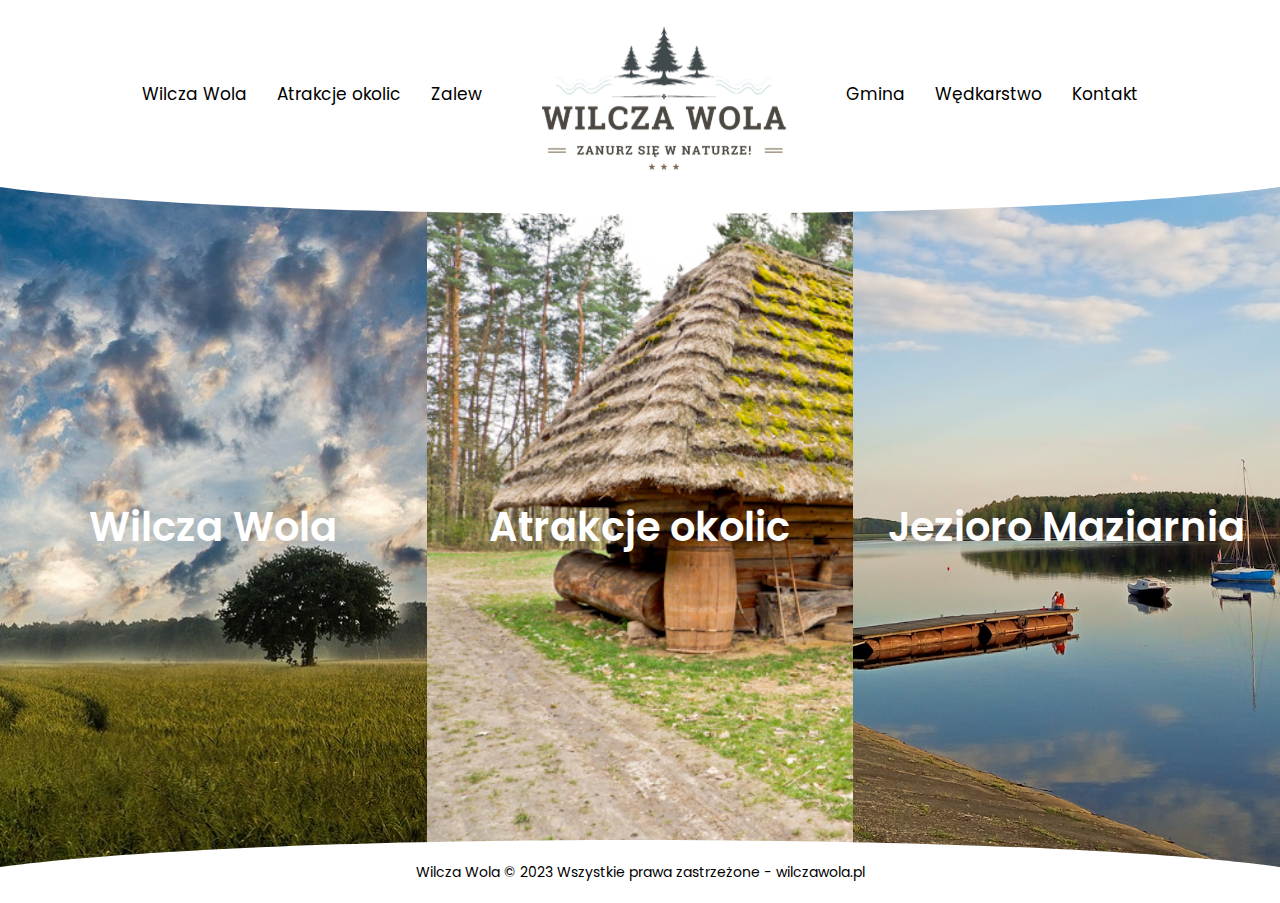
<file: index.html>
<!DOCTYPE HTML>
<html lang="pl">
<head>
	<meta charset="utf-8" />
	<meta http-equiv="X-UA-Compatible" content="IE=edge,chrome=1" />
	<meta name="viewport" content="width=device-width, initial-scale=1.0">
	<meta name="robots" content="index, follow, max-image-preview:large">
	
	<link rel="icon" href="favicon.svg" sizes="32x32">
	
	<title>Wilcza Wola</title>
	<meta name="description" content="Oficjalna strona Wilczej Woli." />
	<meta name="keywords" content="wilcza wola" />
	
	
	
	<link href="https://fonts.googleapis.com/css2?family=Barlow+Semi+Condensed:wght@100;200;300;400;500;600;700&family=Inter:wght@100;200;300;400;500;600;700;800;900&display=swap" rel="stylesheet">
	<link href="https://fonts.googleapis.com/css2?family=Poppins:wght@100;200;300;400;500;600;700;800;900&display=swap" rel="stylesheet">
	
	<link rel="stylesheet" href="header.css" type="text/css"/>
	
	<style>
		
		h1,h2{
			font-size:40px;
			font-weight:600;
			text-align:center;
		}
		
		a{
			text-decoration:none;
			color:#000;
		}
		
		.rama-gora>img{
			position:absolute;
			width:100%;
			z-index: 100;
		}
		
		
		.container{
			display:flex;
			width:100%;
			background-color:#fff;
		}
		
		@media(max-width:768px){
			.container{
				flex-direction:column;
			}
		}
		
		.block{
			display:flex;
			justify-content:center;
			align-items: center;
			width:calc(100% / 3);
			height:calc(100vh - 180px - 20px - 20px);
			font-size:25px;
			color:white;
			background-size:cover;
			text-decoration:none;
			padding:0 20px;
			box-sizing:border-box;
		}
		
		.block:hover{
			opacity:90%;
			background-size:cover;
			transition:0.3s all ease-in-out;
		}
		@media(max-width:768px){
			.block{
				width:100%;
				height: calc((100vh - 20px - 20px - 180px) / 3 );
			}
			
			.block:nth-child(2){
				background-position:center;
			}
			
			.block:nth-child(3){
				background-position:center;
			}
		}
		
		@media(max-width:600px){
			.block{
				width:100%;
				height: calc((100vh - 20px - 38px - 140px) / 3 );
			}
		}
		
		.rama-dol{
			transform: rotate(180deg);
			z-index: 100;
			width: 100%;
			bottom:0;
		}
		
		footer{
			font-size:14px;
			text-align:center;
			margin:-5px auto 20px auto;
			position:relative;
			z-index:150;
			text-align:center;
		}
		
		@media(max-width:768px){
			footer{
				padding: 0 10px;
				margin:10px auto 10px auto;
			
				
			}
		}

	</style>

 </script>
</head>

<body>
	<header>
		<a class="menu-link" href="miejscowosc-wilcza-wola.html">Wilcza Wola</a>
		<a class="menu-link" href="atrakcje-okolic.html">Atrakcje okolic</a>
		<a class="menu-link" href="wilcza-wola-zalew.html">Zalew</a>
		
		<a href="https://wilczawola.pl"><img class="logo" src="logo-wilcza-wola.svg"></a>
		
		
		<a class="menu-link" href="gmina-dzikowiec.html">Gmina</a>
		<a class="menu-link" href="wilcza-wola-wedkarstwo.html">Wędkarstwo</a>
		<a class="menu-link" href="kontakt.html">Kontakt</a>
		
		<div class="hamburger">☰</div>
		<div class="mobile-links">
			<a class="mobile-menu-link" href="miejscowosc-wilcza-wola.html">Wilcza Wola</a>
			<a class="mobile-menu-link" href="atrakcje-okolic.html">Atrakcje okolic</a>
			<a class="mobile-menu-link" href="wilcza-wola-zalew.html">Zalew</a>
			<a class="mobile-menu-link" href="gmina-dzikowiec.html">Gmina</a>
			<a class="mobile-menu-link" href="wilcza-wola-wedkarstwo.html">Wędkarstwo</a>
			<a class="mobile-menu-link" href="kontakt.html">Kontakt</a>
		</div>
	</header>
	
	<script>
		function showMenu(){
			if(document.querySelector(".mobile-links").style.display == "flex"){
				document.querySelector(".mobile-links").style.display = "none";
			} else {
				document.querySelector(".mobile-links").style.display = "flex";
			}
		}
	
		document.querySelector(".hamburger").onclick = showMenu;
	</script>
	

	<div class="rama-gora"><img src="ramka-gora.svg"></div>
	<div class="container" >
		<a class="block" href="miejscowosc-wilcza-wola.html" style="background-image:url('wilcza-wola.jpg');background-position: right;"><h1>Wilcza Wola</h1></a>
		<a class="block" href="atrakcje-okolic.html" style="background-image:url('atrakcje-okolic.jpg');"><h2>Atrakcje okolic</h2></a>
		<a class="block" href="wilcza-wola-zalew.html" style="background-image:url('jezioro-maziarnia.jpg');"><h2>Jezioro Maziarnia</h2></a>
	</div>
	
	
	<div class="rama-gora rama-dol"><img src="ramka-gora.svg"></div>
	
	
	
	
	
	
	<footer>
		Wilcza Wola &copy 2023 Wszystkie prawa zastrzeżone - wilczawola.pl
	</footer>


</body>
</html>
</file>
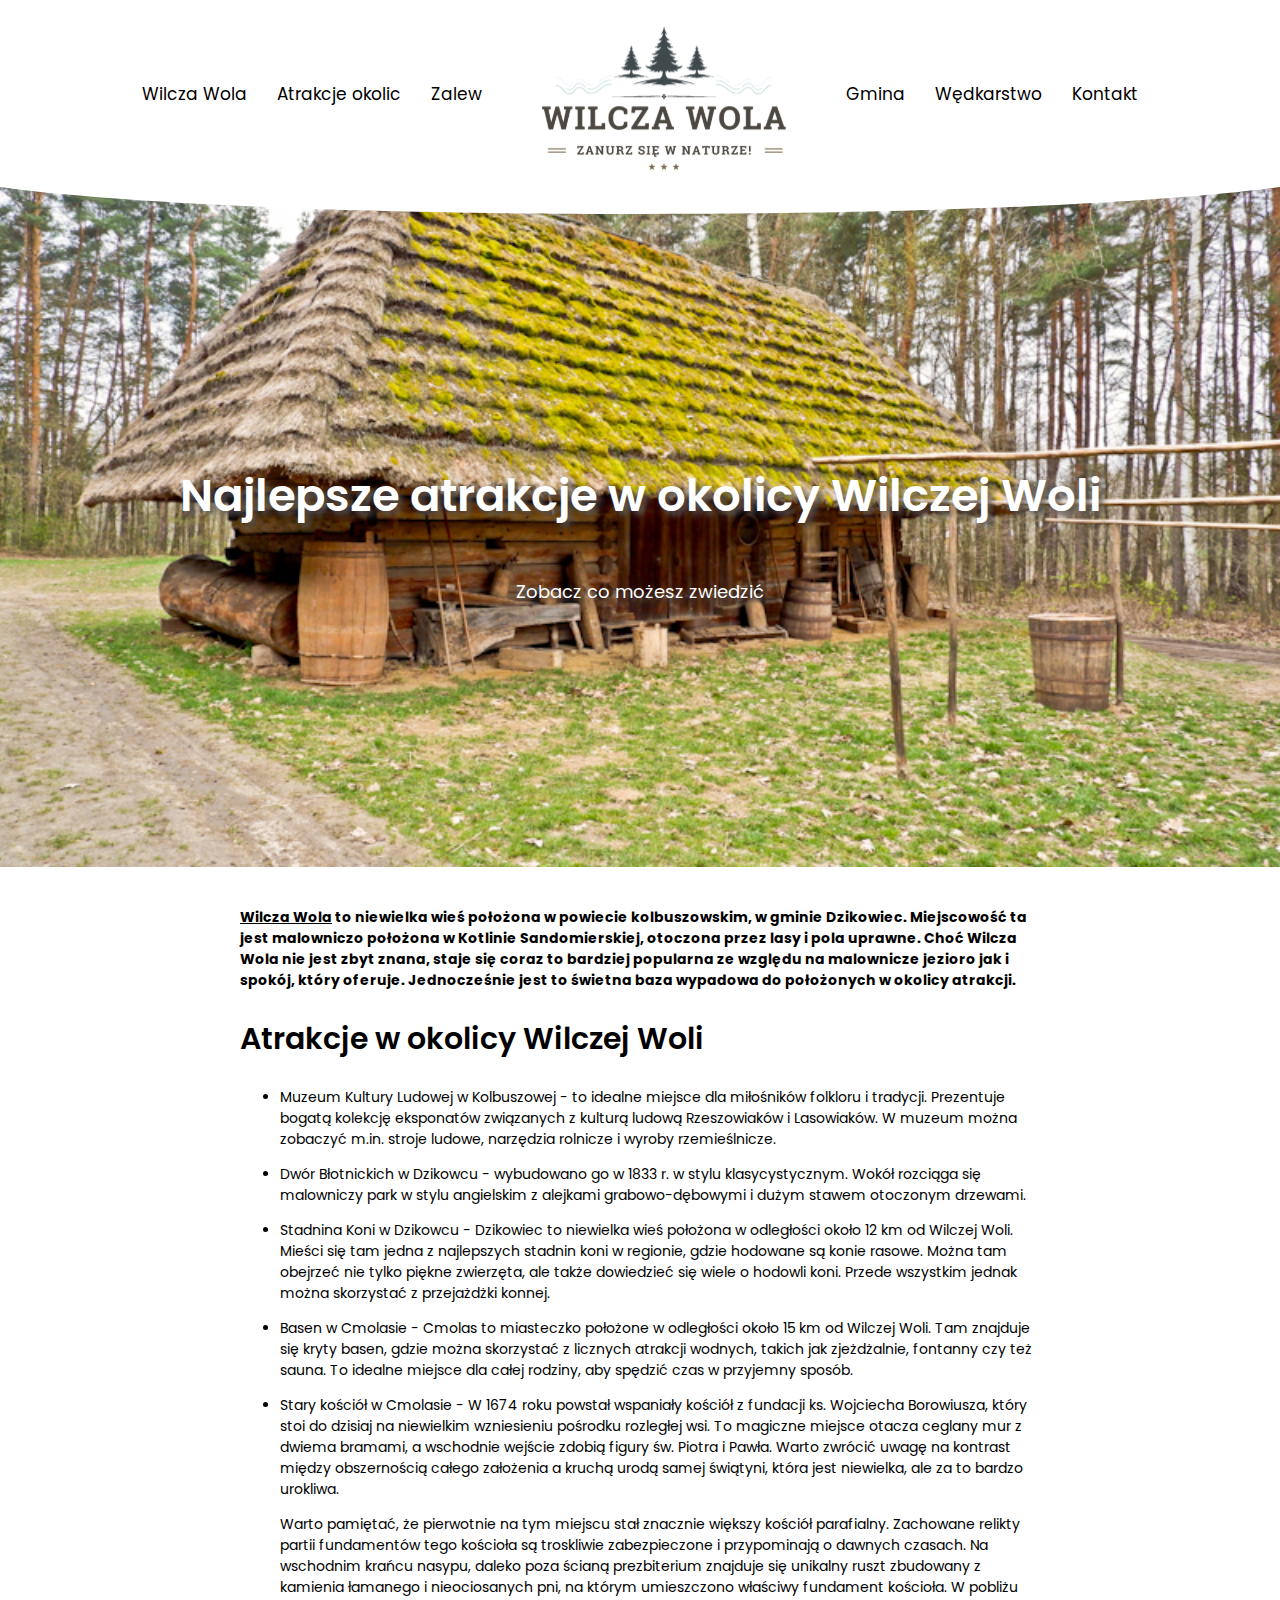
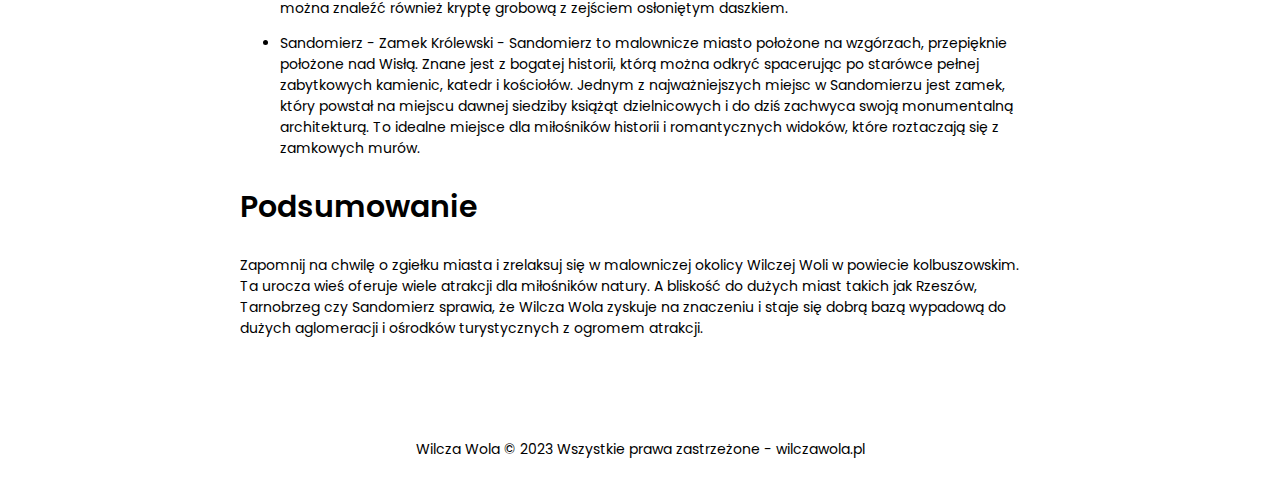
<file: atrakcje-okolic.html>
<!DOCTYPE HTML>
<html lang="pl">
<head>
	<meta charset="utf-8" />
	<meta http-equiv="X-UA-Compatible" content="IE=edge,chrome=1" />
	<meta name="viewport" content="width=device-width, initial-scale=1.0">
	<meta name="robots" content="index, follow, max-image-preview:large">
	
	<link rel="icon" href="favicon.svg" sizes="32x32">
	
	<title>Najlepsze atrakcje w okolicy Wilczej Woli</title>
	<meta name="description" content="Planujesz zwiedzać okolice? Sprawdź, co warto zobaczyć w pobliżu Wilczej Woli w powiecie kolbuszowskim. Zapraszamy na wycieczkę po Podkarpaciu!" />
	<meta name="keywords" content="atrakcje okolic wilczej woli" />
	
	
	<link href="https://fonts.googleapis.com/css2?family=Barlow+Semi+Condensed:wght@100;200;300;400;500;600;700&family=Inter:wght@100;200;300;400;500;600;700;800;900&display=swap" rel="stylesheet">
	
	
	<link href="https://fonts.googleapis.com/css2?family=Poppins:wght@100;200;300;400;500;600;700;800;900&display=swap" rel="stylesheet">
	
	<link rel="stylesheet" href="header.css" type="text/css"/>
	
	<style>
	
		.rama-gora>img{
			position:absolute;
			width:100%;
			z-index: 100;
		}
		
		
		.container{
			display:flex;
			width:100%;
			background-color:#fff;
			
		}
		
		.block{
			display:flex;
			flex-direction:column;
			justify-content:center;
			align-items: center;
			width:calc(100%);
			height:calc(100vh - 180px - 20px - 20px);
			font-size:20px;
			color:white;
			background-size:cover;
			text-shadow: 4px 4px 6px rgba(86, 86, 86, 1);
			text-align:center;
			padding:0 150px;
		}
		@media(max-width:1024px){
			.block{
				padding:0 20px;
			}
		}
		/*
		.block:hover{
			opacity:90%;
			background-size:cover;
			transition:0.3s all ease-in-out;
		}*/
		
		.rama-dol{
			transform: rotate(180deg);
			z-index: 100;
			width: 100%;
			bottom:0;
		}
		
	</style>

 </script>
</head>

<body>
	<header>
		<a class="menu-link" href="miejscowosc-wilcza-wola.html">Wilcza Wola</a>
		<a class="menu-link" href="atrakcje-okolic.html">Atrakcje okolic</a>
		<a class="menu-link" href="wilcza-wola-zalew.html">Zalew</a>
		
		<a href="https://wilczawola.pl"><img class="logo" src="logo-wilcza-wola.svg"></a>
		
		
		<a class="menu-link" href="gmina-dzikowiec.html">Gmina</a>
		<a class="menu-link" href="wilcza-wola-wedkarstwo.html">Wędkarstwo</a>
		<a class="menu-link" href="kontakt.html">Kontakt</a>
		
		<div class="hamburger">☰</div>
		<div class="mobile-links">
			<a class="mobile-menu-link" href="miejscowosc-wilcza-wola.html">Wilcza Wola</a>
			<a class="mobile-menu-link" href="atrakcje-okolic.html">Atrakcje okolic</a>
			<a class="mobile-menu-link" href="wilcza-wola-zalew.html">Zalew</a>
			<a class="mobile-menu-link" href="gmina-dzikowiec.html">Gmina</a>
			<a class="mobile-menu-link" href="wilcza-wola-wedkarstwo.html">Wędkarstwo</a>
			<a class="mobile-menu-link" href="kontakt.html">Kontakt</a>
		</div>
	</header>
	
	<script>
		function showMenu(){
			if(document.querySelector(".mobile-links").style.display == "flex"){
				document.querySelector(".mobile-links").style.display = "none";
			} else {
				document.querySelector(".mobile-links").style.display = "flex";
			}
		}
	
		document.querySelector(".hamburger").onclick = showMenu;
	</script>

	<div class="rama-gora"><img src="ramka-gora.svg"></div>
	<div class="container" >
		<div class="block" style="background-image:url('atrakcje-okolic.jpg');background-position: center;">
			<h1>Najlepsze atrakcje w okolicy Wilczej Woli</h1>
			<p>Zobacz co możesz zwiedzić</p>
		</div>
		
	</div>
	
	<article>
		<strong><u><a href="miejscowosc-wilcza-wola.html">Wilcza Wola</a></u> to niewielka wieś położona w powiecie kolbuszowskim, w gminie Dzikowiec. Miejscowość ta jest malowniczo położona w Kotlinie Sandomierskiej, otoczona przez lasy i pola uprawne. Choć Wilcza Wola nie jest zbyt znana, staje się coraz to bardziej popularna ze względu na malownicze jezioro jak i spokój, który oferuje. Jednocześnie jest to świetna baza wypadowa do położonych w okolicy atrakcji.</strong>
		
		<h2>Atrakcje w okolicy Wilczej Woli</h2>
		
		<ul>
			<li><p>Muzeum Kultury Ludowej w Kolbuszowej - to idealne miejsce dla miłośników folkloru i tradycji. Prezentuje bogatą kolekcję eksponatów związanych z kulturą ludową Rzeszowiaków i Lasowiaków. W muzeum można zobaczyć m.in. stroje ludowe, narzędzia rolnicze i wyroby rzemieślnicze.</p></li>
			
			<li><p>Dwór Błotnickich w Dzikowcu - wybudowano go w 1833 r. w stylu klasycystycznym. Wokół rozciąga się malowniczy park w stylu angielskim z alejkami grabowo-dębowymi i dużym stawem otoczonym drzewami.</p></li>
		
			<li><p>Stadnina Koni w Dzikowcu - Dzikowiec to niewielka wieś położona w odległości około 12 km od Wilczej Woli. Mieści się tam jedna z najlepszych stadnin koni w regionie, gdzie hodowane są konie rasowe. Można tam obejrzeć nie tylko piękne zwierzęta, ale także dowiedzieć się wiele o hodowli koni. Przede wszystkim jednak można skorzystać z przejażdżki konnej.</p></li>
		
		
			<li><p>Basen w Cmolasie - Cmolas to miasteczko położone w odległości około 15 km od Wilczej Woli. Tam znajduje się kryty basen, gdzie można skorzystać z licznych atrakcji wodnych, takich jak zjeżdżalnie, fontanny czy też sauna. To idealne miejsce dla całej rodziny, aby spędzić czas w przyjemny sposób.</p></li>
		
		
			<li><p>Stary kościół w Cmolasie - W 1674 roku powstał wspaniały kościół z fundacji ks. Wojciecha Borowiusza, który stoi do dzisiaj na niewielkim wzniesieniu pośrodku rozległej wsi. To magiczne miejsce otacza ceglany mur z dwiema bramami, a wschodnie wejście zdobią figury św. Piotra i Pawła. Warto zwrócić uwagę na kontrast między obszernością całego założenia a kruchą urodą samej świątyni, która jest niewielka, ale za to bardzo urokliwa.</p>
			
			<p>Warto pamiętać, że pierwotnie na tym miejscu stał znacznie większy kościół parafialny. Zachowane relikty partii fundamentów tego kościoła są troskliwie zabezpieczone i przypominają o dawnych czasach. Na wschodnim krańcu nasypu, daleko poza ścianą prezbiterium znajduje się unikalny ruszt zbudowany z kamienia łamanego i nieociosanych pni, na którym umieszczono właściwy fundament kościoła. W pobliżu można znaleźć również kryptę grobową z zejściem osłoniętym daszkiem.</p></li>
			
			<li><p>Sandomierz - Zamek Królewski - Sandomierz to malownicze miasto położone na wzgórzach, przepięknie położone nad Wisłą. Znane jest z bogatej historii, którą można odkryć spacerując po starówce pełnej zabytkowych kamienic, katedr i kościołów. Jednym z najważniejszych miejsc w Sandomierzu jest zamek, który powstał na miejscu dawnej siedziby książąt dzielnicowych i do dziś zachwyca swoją monumentalną architekturą. To idealne miejsce dla miłośników historii i romantycznych widoków, które roztaczają się z zamkowych murów.</p></li>
			
			
		</ul>

		
		


		
		
		<h2>Podsumowanie</h2>
		<p>Zapomnij na chwilę o zgiełku miasta i zrelaksuj się w malowniczej okolicy Wilczej Woli w powiecie kolbuszowskim. Ta urocza wieś oferuje wiele atrakcji dla miłośników natury. A bliskość do dużych miast takich jak Rzeszów, Tarnobrzeg czy Sandomierz sprawia, że Wilcza Wola zyskuje na znaczeniu i staje się dobrą bazą wypadową do dużych aglomeracji i ośrodków turystycznych z ogromem atrakcji.</p>
		
		
	</article>
	
	
	
	
	
	<footer>
		Wilcza Wola &copy 2023 Wszystkie prawa zastrzeżone - wilczawola.pl
	</footer>


</body>
</html>
</file>
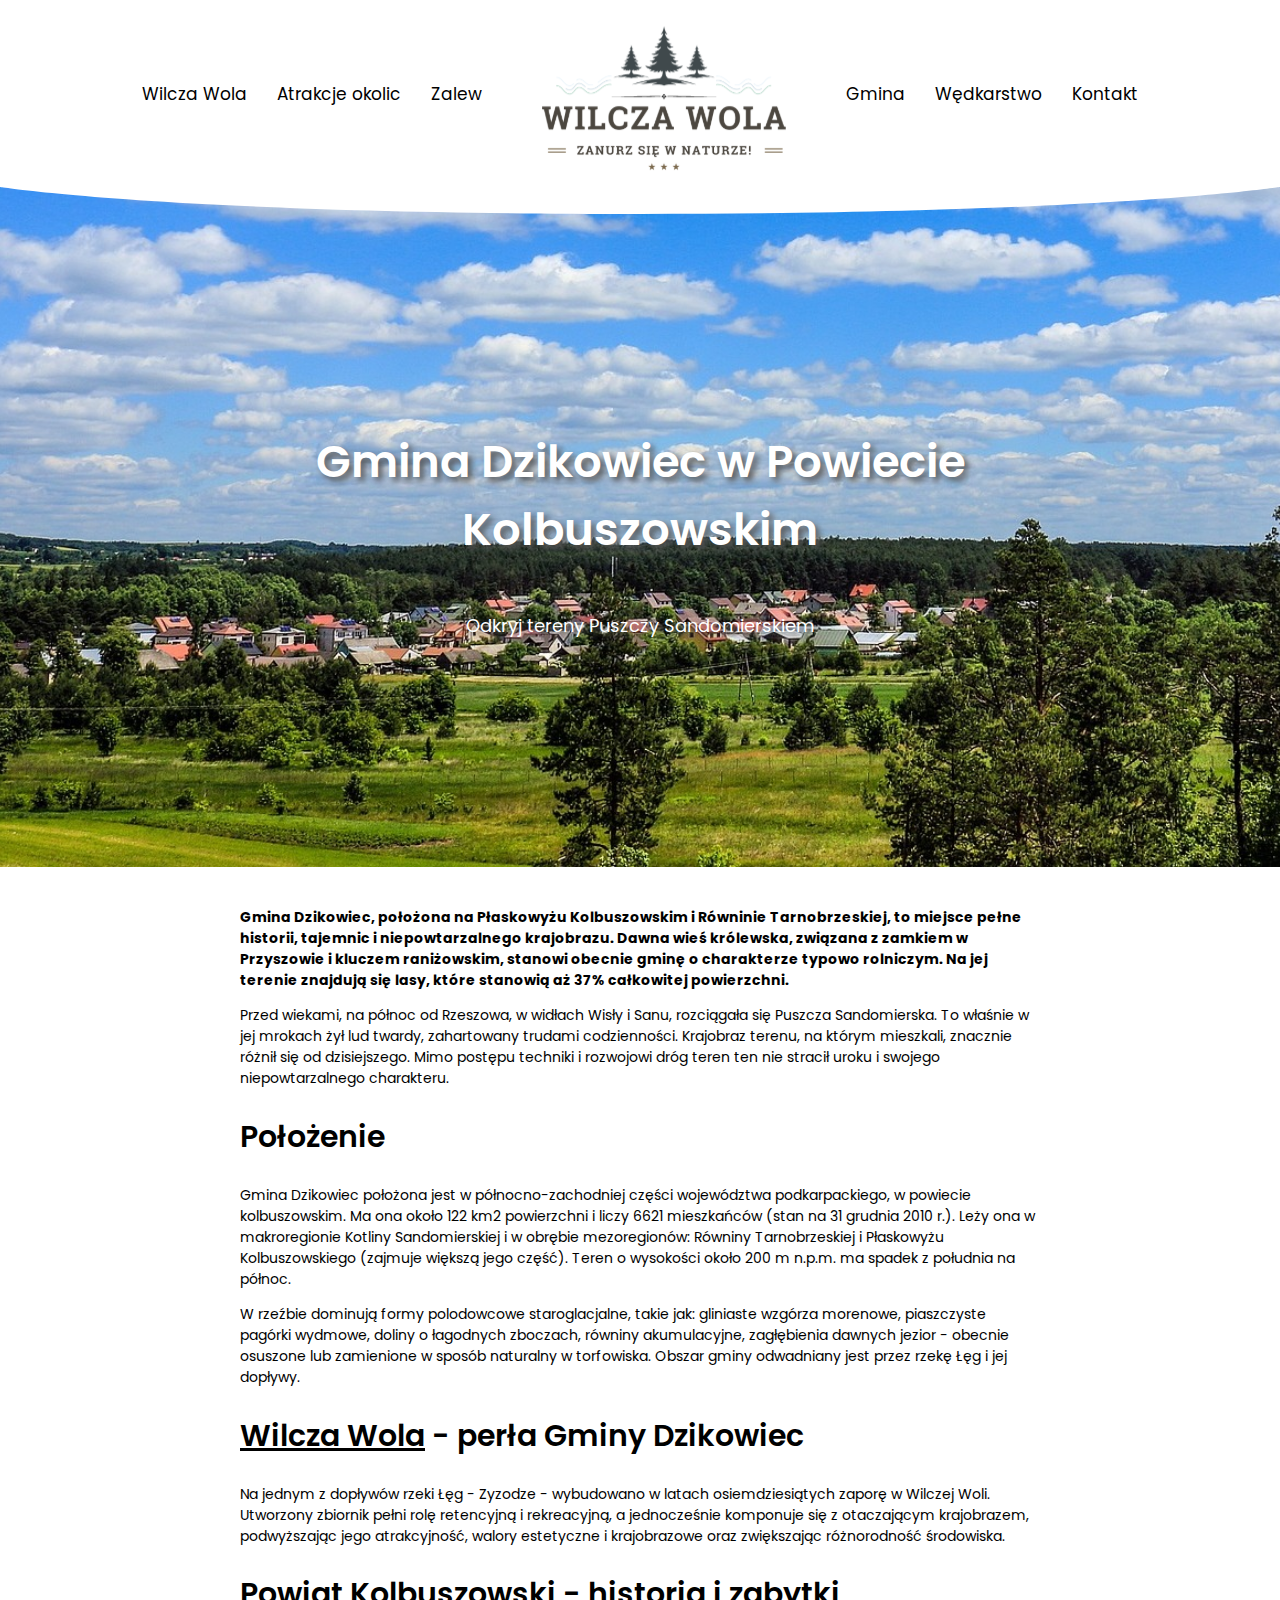
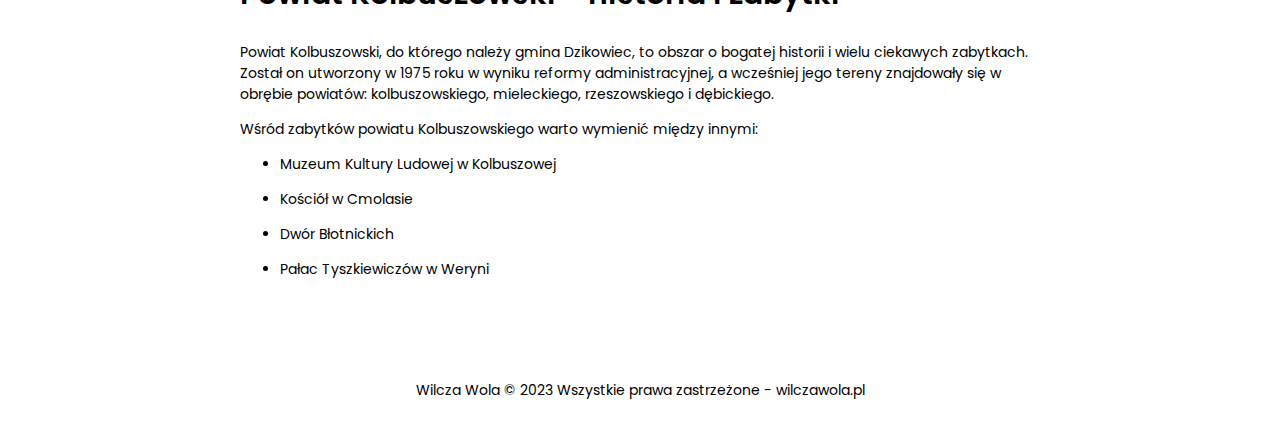
<file: gmina-dzikowiec.html>
<!DOCTYPE HTML>
<html lang="pl">
<head>
	<meta charset="utf-8" />
	<meta http-equiv="X-UA-Compatible" content="IE=edge,chrome=1" />
	<meta name="viewport" content="width=device-width, initial-scale=1.0">
	<meta name="robots" content="index, follow, max-image-preview:large">
	
	<link rel="icon" href="favicon.svg" sizes="32x32">
	
	<title>Gmina Dzikowiec: Puszcza Sandomierska - tajemniczy świat z dawnych czasów</title>
	<meta name="description" content="Gmina Dzikowiec w powiecie kolbuszowskim na Podkarpaciu - turystyka, informacje, atrakcje." />
	<meta name="keywords" content="gmina Dzikowiec" />
	
	
	<link href="https://fonts.googleapis.com/css2?family=Barlow+Semi+Condensed:wght@100;200;300;400;500;600;700&family=Inter:wght@100;200;300;400;500;600;700;800;900&display=swap" rel="stylesheet">
	
	
	<link href="https://fonts.googleapis.com/css2?family=Poppins:wght@100;200;300;400;500;600;700;800;900&display=swap" rel="stylesheet">
	
	<link rel="stylesheet" href="header.css" type="text/css"/>
	
	<style>
		
		.rama-gora>img{
			position:absolute;
			width:100%;
			z-index: 100;
		}
		
		
		.container{
			display:flex;
			width:100%;
			background-color:#fff;
			
		}
		
		.block{
			display:flex;
			flex-direction:column;
			justify-content:center;
			align-items: center;
			width:calc(100%);
			height:calc(100vh - 180px - 20px - 20px);
			font-size:20px;
			color:white;
			background-size:cover;
			text-shadow: 4px 4px 6px rgba(86, 86, 86, 1);
			text-align:center;
			padding:0 150px;
		}
		@media(max-width:1024px){
			.block{
				padding:0 20px;
			}
		}
		/*
		.block:hover{
			opacity:90%;
			background-size:cover;
			transition:0.3s all ease-in-out;
		}*/
		
		.rama-dol{
			transform: rotate(180deg);
			z-index: 100;
			width: 100%;
			bottom:0;
		}
	</style>

 </script>
</head>

<body>
	<header>
		<a class="menu-link" href="miejscowosc-wilcza-wola.html">Wilcza Wola</a>
		<a class="menu-link" href="atrakcje-okolic.html">Atrakcje okolic</a>
		<a class="menu-link" href="wilcza-wola-zalew.html">Zalew</a>
		
		<a href="https://wilczawola.pl"><img class="logo" src="logo-wilcza-wola.svg"></a>
		
		
		<a class="menu-link" href="gmina-dzikowiec.html">Gmina</a>
		<a class="menu-link" href="wilcza-wola-wedkarstwo.html">Wędkarstwo</a>
		<a class="menu-link" href="kontakt.html">Kontakt</a>
		
		<div class="hamburger">☰</div>
		<div class="mobile-links">
			<a class="mobile-menu-link" href="miejscowosc-wilcza-wola.html">Wilcza Wola</a>
			<a class="mobile-menu-link" href="atrakcje-okolic.html">Atrakcje okolic</a>
			<a class="mobile-menu-link" href="wilcza-wola-zalew.html">Zalew</a>
			<a class="mobile-menu-link" href="gmina-dzikowiec.html">Gmina</a>
			<a class="mobile-menu-link" href="wilcza-wola-wedkarstwo.html">Wędkarstwo</a>
			<a class="mobile-menu-link" href="kontakt.html">Kontakt</a>
		</div>
	</header>
	
	<script>
		function showMenu(){
			if(document.querySelector(".mobile-links").style.display == "flex"){
				document.querySelector(".mobile-links").style.display = "none";
			} else {
				document.querySelector(".mobile-links").style.display = "flex";
			}
		}
	
		document.querySelector(".hamburger").onclick = showMenu;
	</script>

	<div class="rama-gora"><img src="ramka-gora.svg"></div>
	<div class="container" >
		<div class="block" style="background-image:url('gmina-dzikowiec.jpg');background-position: center;">
			<h1>Gmina Dzikowiec w Powiecie Kolbuszowskim</h1>
			<p>Odkryj tereny Puszczy Sandomierskiem</p>
		</div>
		
	</div>
	
	<article>
		<strong>Gmina Dzikowiec, położona na Płaskowyżu Kolbuszowskim i Równinie Tarnobrzeskiej, to miejsce pełne historii, tajemnic i niepowtarzalnego krajobrazu. Dawna wieś królewska, związana z zamkiem w Przyszowie i kluczem raniżowskim, stanowi obecnie gminę o charakterze typowo rolniczym. Na jej terenie znajdują się lasy, które stanowią aż 37% całkowitej powierzchni.</strong>
		
		<p>Przed wiekami, na północ od Rzeszowa, w widłach Wisły i Sanu, rozciągała się Puszcza Sandomierska. To właśnie w jej mrokach żył lud twardy, zahartowany trudami codzienności. Krajobraz terenu, na którym mieszkali, znacznie różnił się od dzisiejszego. Mimo postępu techniki i rozwojowi dróg teren ten nie stracił uroku i swojego niepowtarzalnego charakteru.</p>
		
		<h2>Położenie</h2>
		
		<p>Gmina Dzikowiec położona jest w północno-zachodniej części województwa podkarpackiego, w powiecie kolbuszowskim. Ma ona około 122 km2 powierzchni i liczy 6621 mieszkańców (stan na 31 grudnia 2010 r.). Leży ona w makroregionie Kotliny Sandomierskiej i w obrębie mezoregionów: Równiny Tarnobrzeskiej i Płaskowyżu Kolbuszowskiego (zajmuje większą jego część). Teren o wysokości około 200 m n.p.m. ma spadek z południa na północ.</p>

		<p>W rzeźbie dominują formy polodowcowe staroglacjalne, takie jak: gliniaste wzgórza morenowe, piaszczyste pagórki wydmowe, doliny o łagodnych zboczach, równiny akumulacyjne, zagłębienia dawnych jezior - obecnie osuszone lub zamienione w sposób naturalny w torfowiska. Obszar gminy odwadniany jest przez rzekę Łęg i jej dopływy.</p>
		
		<h2><u><a href="miejscowosc-wilcza-wola.html">Wilcza Wola</a></u> - perła Gminy Dzikowiec</h2>
		
		<p>Na jednym z dopływów rzeki Łęg - Zyzodze - wybudowano w latach osiemdziesiątych zaporę w Wilczej Woli. Utworzony zbiornik pełni rolę retencyjną i rekreacyjną, a jednocześnie komponuje się z otaczającym krajobrazem, podwyższając jego atrakcyjność, walory estetyczne i krajobrazowe oraz zwiększając różnorodność środowiska.</p>
		
		
		<h2>Powiat Kolbuszowski - historia i zabytki</h2>
		
		<p>Powiat Kolbuszowski, do którego należy gmina Dzikowiec, to obszar o bogatej historii i wielu ciekawych zabytkach. Został on utworzony w 1975 roku w wyniku reformy administracyjnej, a wcześniej jego tereny znajdowały się w obrębie powiatów: kolbuszowskiego, mieleckiego, rzeszowskiego i dębickiego.</p>
		
		<p>Wśród zabytków powiatu Kolbuszowskiego warto wymienić między innymi:</p>

		
		<ul>
			<li><p>Muzeum Kultury Ludowej w Kolbuszowej</p></li>
			<li><p>Kościół w Cmolasie</p></li>
			<li><p>Dwór Błotnickich</p></li>
			<li><p>Pałac Tyszkiewiczów w Weryni</p></li>
		</ul>

		
		
		
		
	</article>
	
	
	
	
	
	<footer>
		Wilcza Wola &copy 2023 Wszystkie prawa zastrzeżone - wilczawola.pl
	</footer>


</body>
</html>
</file>
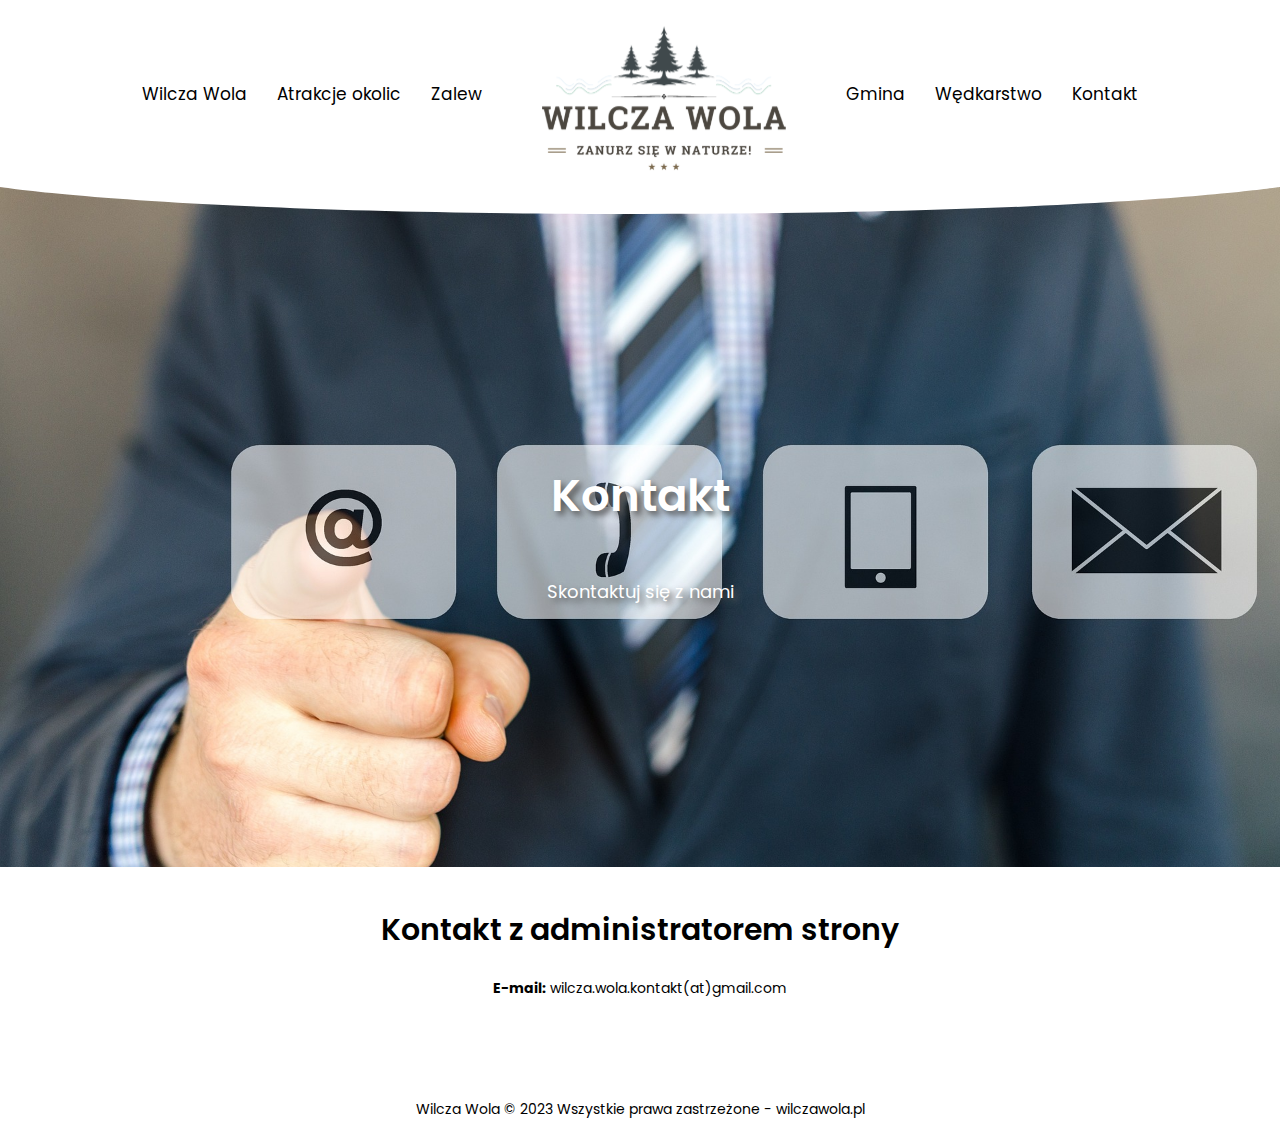
<file: kontakt.html>
<!DOCTYPE HTML>
<html lang="pl">
<head>
	<meta charset="utf-8" />
	<meta http-equiv="X-UA-Compatible" content="IE=edge,chrome=1" />
	<meta name="viewport" content="width=device-width, initial-scale=1.0">
	<meta name="robots" content="index, follow, max-image-preview:large">
	
	<link rel="icon" href="favicon.svg" sizes="32x32">
	
	<title>Kontakt</title>
	<meta name="description" content="Wilcza Wola kontakt." />
	<meta name="keywords" content="Wilcza Wola kontakt" />
	
	
	<link href="https://fonts.googleapis.com/css2?family=Barlow+Semi+Condensed:wght@100;200;300;400;500;600;700&family=Inter:wght@100;200;300;400;500;600;700;800;900&display=swap" rel="stylesheet">
	
	
	<link href="https://fonts.googleapis.com/css2?family=Poppins:wght@100;200;300;400;500;600;700;800;900&display=swap" rel="stylesheet">
	
	<link rel="stylesheet" href="header.css" type="text/css"/>
	
	<style>
		
		.rama-gora>img{
			position:absolute;
			width:100%;
			z-index: 100;
		}
		
		
		.container{
			display:flex;
			width:100%;
			background-color:#fff;
			
		}
		
		.block{
			display:flex;
			flex-direction:column;
			justify-content:center;
			align-items: center;
			width:calc(100%);
			height:calc(100vh - 180px - 20px - 20px);
			font-size:20px;
			color:white;
			background-size:cover;
			text-shadow: 4px 4px 6px rgba(86, 86, 86, 1);
			text-align:center;
			padding:0 150px;
		}
		@media(max-width:1024px){
			.block{
				padding:0 20px;
			}
		}
		/*
		.block:hover{
			opacity:90%;
			background-size:cover;
			transition:0.3s all ease-in-out;
		}*/
		
		.rama-dol{
			transform: rotate(180deg);
			z-index: 100;
			width: 100%;
			bottom:0;
		}
	</style>

 </script>
</head>

<body>
	<header>
		<a class="menu-link" href="miejscowosc-wilcza-wola.html">Wilcza Wola</a>
		<a class="menu-link" href="atrakcje-okolic.html">Atrakcje okolic</a>
		<a class="menu-link" href="wilcza-wola-zalew.html">Zalew</a>
		
		<a href="https://wilczawola.pl"><img class="logo" src="logo-wilcza-wola.svg"></a>
		
		
		<a class="menu-link" href="gmina-dzikowiec.html">Gmina</a>
		<a class="menu-link" href="wilcza-wola-wedkarstwo.html">Wędkarstwo</a>
		<a class="menu-link" href="kontakt.html">Kontakt</a>
		
		<div class="hamburger">☰</div>
		<div class="mobile-links">
			<a class="mobile-menu-link" href="miejscowosc-wilcza-wola.html">Wilcza Wola</a>
			<a class="mobile-menu-link" href="atrakcje-okolic.html">Atrakcje okolic</a>
			<a class="mobile-menu-link" href="wilcza-wola-zalew.html">Zalew</a>
			<a class="mobile-menu-link" href="gmina-dzikowiec.html">Gmina</a>
			<a class="mobile-menu-link" href="wilcza-wola-wedkarstwo.html">Wędkarstwo</a>
			<a class="mobile-menu-link" href="kontakt.html">Kontakt</a>
		</div>
	</header>
	
	<script>
		function showMenu(){
			if(document.querySelector(".mobile-links").style.display == "flex"){
				document.querySelector(".mobile-links").style.display = "none";
			} else {
				document.querySelector(".mobile-links").style.display = "flex";
			}
		}
	
		document.querySelector(".hamburger").onclick = showMenu;
	</script>

	<div class="rama-gora"><img src="ramka-gora.svg"></div>
	<div class="container" >
		<div class="block" style="background-image:url('kontakt.jpg');background-position: center;">
			<h1>Kontakt</h1>
			<p>Skontaktuj się z nami</p>
		</div>
		
	</div>
	
	
	<article>
		
		<h2 style="text-align:center;">Kontakt z administratorem strony</h2>
		
		<p style="text-align:center;"><strong>E-mail:</strong> wilcza.wola.kontakt(at)gmail.com</p>
		
		
	</article>
	
	
	
	
	
	<footer>
		Wilcza Wola &copy 2023 Wszystkie prawa zastrzeżone - wilczawola.pl
	</footer>


</body>
</html>
</file>
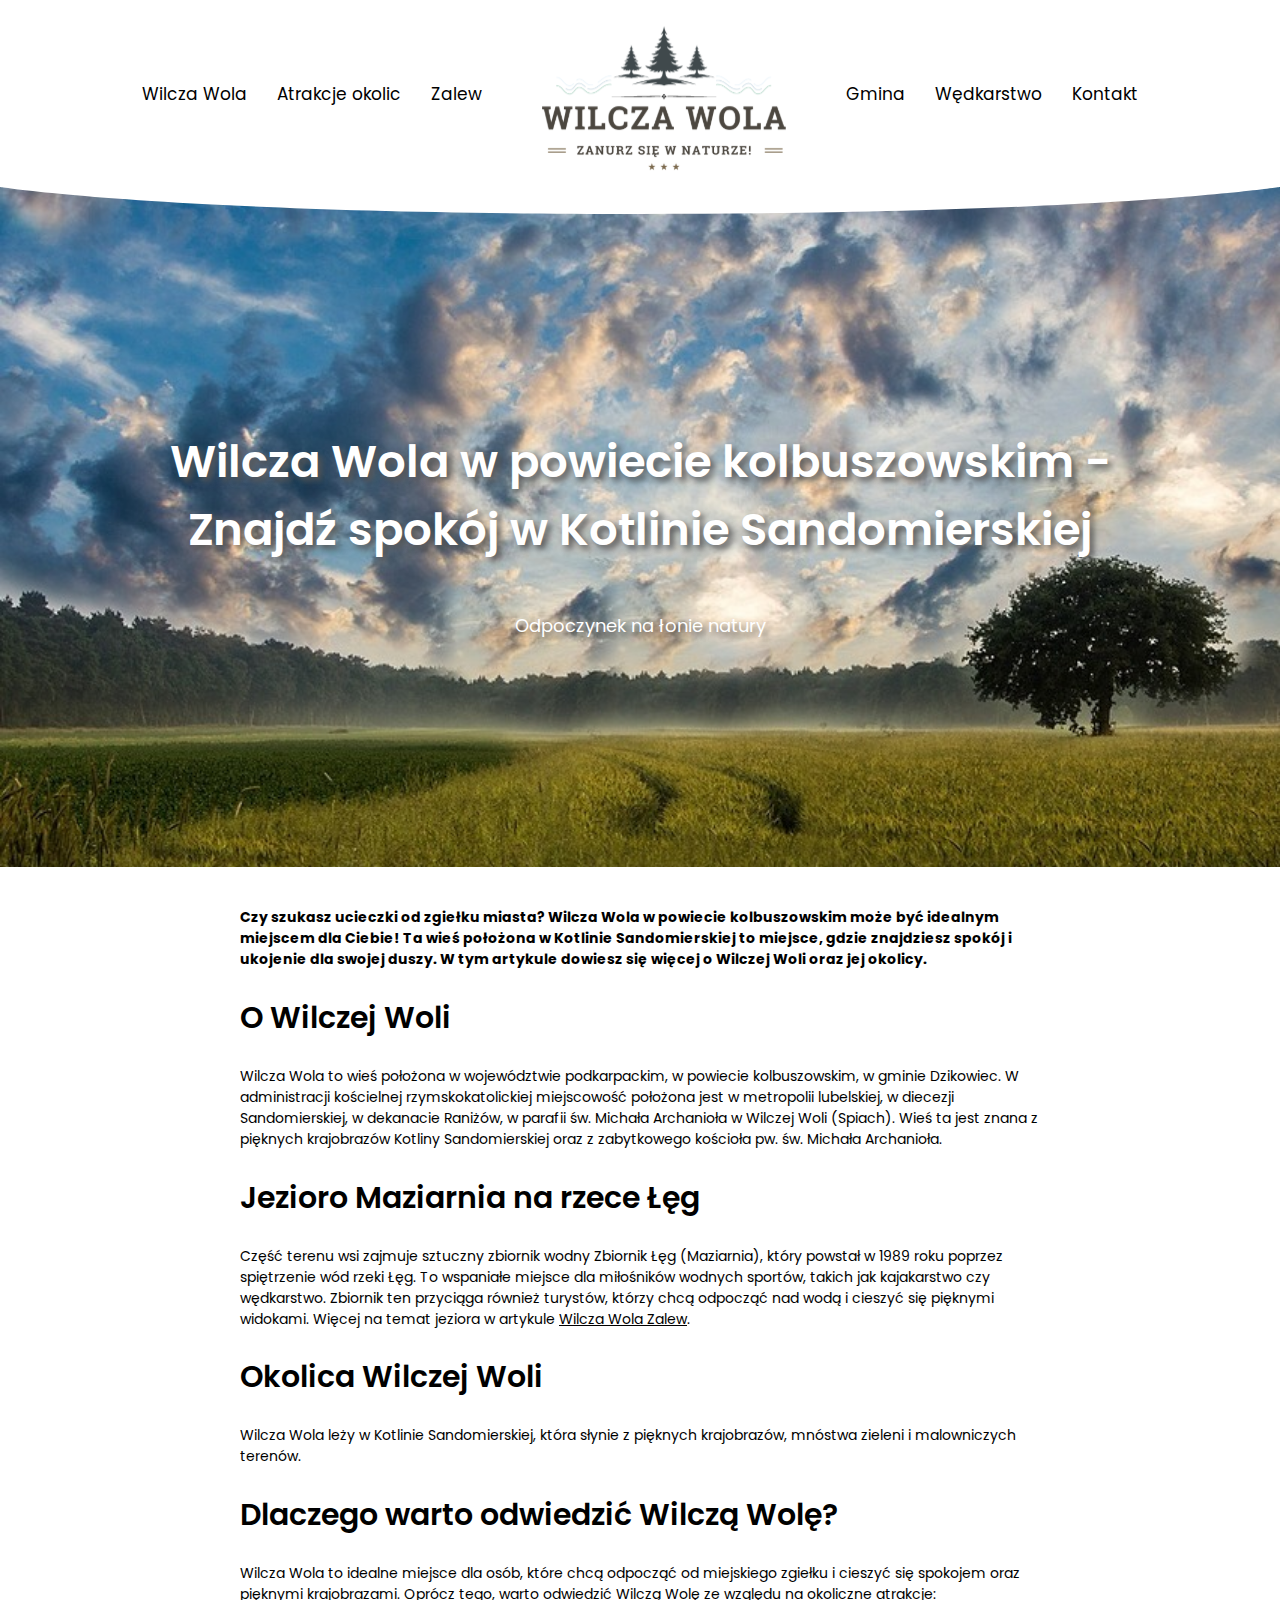
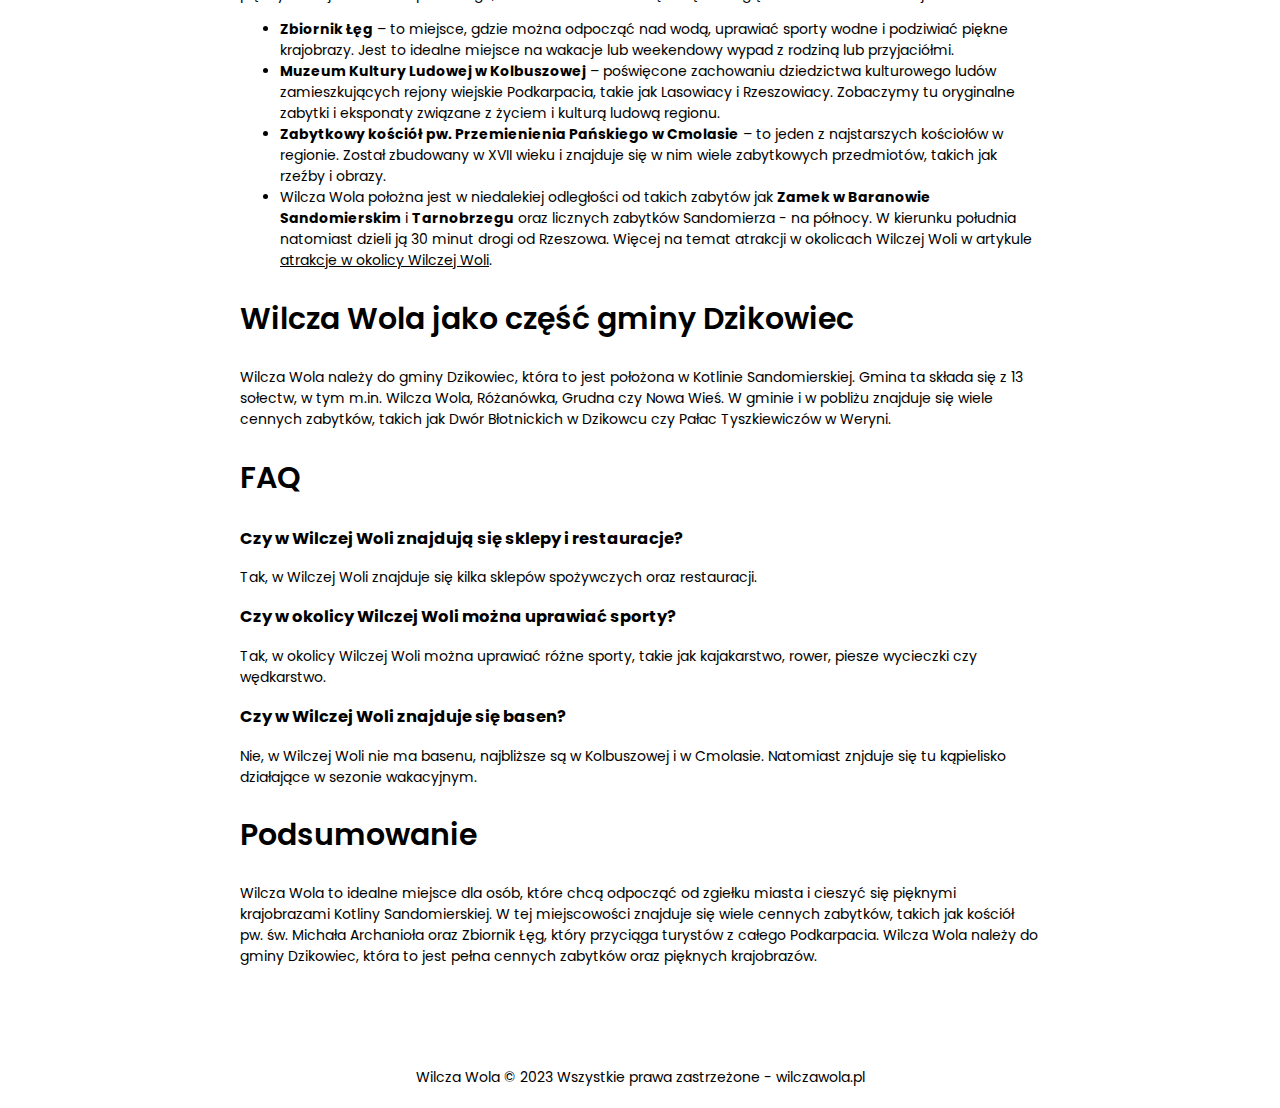
<file: miejscowosc-wilcza-wola.html>
<!DOCTYPE HTML>
<html lang="pl">
<head>
	<meta charset="utf-8" />
	<meta http-equiv="X-UA-Compatible" content="IE=edge,chrome=1" />
	<meta name="viewport" content="width=device-width, initial-scale=1.0">
	<meta name="robots" content="index, follow, max-image-preview:large">
	
	<link rel="icon" href="favicon.svg" sizes="32x32">
	
	<title>Wilcza Wola w powiecie kolbuszowskim</title>
	<meta name="description" content="Wilcza Wola to wypoczynkowa miejscowość w powiecie kolbuszowskim w gminie Dzikowiec położona na terenach dawnej Puszczy Sandomierskiej. Poznaj lepiej Wilczą Wolę!" />
	<meta name="keywords" content="wilcza wola" />
	
	<link rel="stylesheet" href="header.css" type="text/css"/>
	
	<link href="https://fonts.googleapis.com/css2?family=Barlow+Semi+Condensed:wght@100;200;300;400;500;600;700&family=Inter:wght@100;200;300;400;500;600;700;800;900&display=swap" rel="stylesheet">
	
	
	<link href="https://fonts.googleapis.com/css2?family=Poppins:wght@100;200;300;400;500;600;700;800;900&display=swap" rel="stylesheet">
	
	
	
	<style>
	
		.rama-gora>img{
			position:absolute;
			width:100%;
			z-index: 100;
		}
		
		
		.container{
			display:flex;
			width:100%;
			background-color:#fff;
			
		}
		
		.block{
			display:flex;
			flex-direction:column;
			justify-content:center;
			align-items: center;
			width:calc(100%);
			height:calc(100vh - 180px - 20px - 20px);
			font-size:20px;
			color:white;
			background-size:cover;
			text-shadow: 4px 4px 6px rgba(86, 86, 86, 1);
			text-align:center;
			padding:0 150px;
		}
		@media(max-width:1024px){
			.block{
				padding:0 20px;
			}
		}
		
		.rama-dol{
			transform: rotate(180deg);
			z-index: 100;
			width: 100%;
			bottom:0;
		}
	</style>

 </script>
</head>

<body>
	<header>
		<a class="menu-link" href="miejscowosc-wilcza-wola.html">Wilcza Wola</a>
		<a class="menu-link" href="atrakcje-okolic.html">Atrakcje okolic</a>
		<a class="menu-link" href="wilcza-wola-zalew.html">Zalew</a>
		
		<a href="https://wilczawola.pl"><img class="logo" src="logo-wilcza-wola.svg"></a>
		
		
		<a class="menu-link" href="gmina-dzikowiec.html">Gmina</a>
		<a class="menu-link" href="wilcza-wola-wedkarstwo.html">Wędkarstwo</a>
		<a class="menu-link" href="kontakt.html">Kontakt</a>
		
		<div class="hamburger">☰</div>
		<div class="mobile-links">
			<a class="mobile-menu-link" href="miejscowosc-wilcza-wola.html">Wilcza Wola</a>
			<a class="mobile-menu-link" href="atrakcje-okolic.html">Atrakcje okolic</a>
			<a class="mobile-menu-link" href="wilcza-wola-zalew.html">Zalew</a>
			<a class="mobile-menu-link" href="gmina-dzikowiec.html">Gmina</a>
			<a class="mobile-menu-link" href="wilcza-wola-wedkarstwo.html">Wędkarstwo</a>
			<a class="mobile-menu-link" href="kontakt.html">Kontakt</a>
		</div>
	</header>
	
	<script>
		function showMenu(){
			if(document.querySelector(".mobile-links").style.display == "flex"){
				document.querySelector(".mobile-links").style.display = "none";
			} else {
				document.querySelector(".mobile-links").style.display = "flex";
			}
		}
	
		document.querySelector(".hamburger").onclick = showMenu;
	</script>

	<div class="rama-gora"><img src="ramka-gora.svg"></div>
	<div class="container" >
		<div class="block" style="background-image:url('wilcza-wola.jpg');background-position: right;">
			<h1>Wilcza Wola w powiecie kolbuszowskim - Znajdź spokój w Kotlinie Sandomierskiej</h1>
			<p>Odpoczynek na łonie natury</p>
		</div>
		
	</div>
	
	<article>
		<strong>Czy szukasz ucieczki od zgiełku miasta? Wilcza Wola w powiecie kolbuszowskim może być idealnym miejscem dla Ciebie! Ta wieś położona w Kotlinie Sandomierskiej to miejsce, gdzie znajdziesz spokój i ukojenie dla swojej duszy. W tym artykule dowiesz się więcej o Wilczej Woli oraz jej okolicy.</strong>
		
		<h2>O Wilczej Woli</h2>
		<p>Wilcza Wola to wieś położona w województwie podkarpackim, w powiecie kolbuszowskim, w gminie Dzikowiec. W administracji kościelnej rzymskokatolickiej miejscowość położona jest w metropolii lubelskiej, w diecezji Sandomierskiej, w dekanacie Raniżów, w parafii św. Michała Archanioła w Wilczej Woli (Spiach). Wieś ta jest znana z pięknych krajobrazów Kotliny Sandomierskiej oraz z zabytkowego kościoła pw. św. Michała Archanioła.</p>

		<h2>Jezioro Maziarnia na rzece Łęg</h2>
		<p>Część terenu wsi zajmuje sztuczny zbiornik wodny Zbiornik Łęg (Maziarnia), który powstał w 1989 roku poprzez spiętrzenie wód rzeki Łęg. To wspaniałe miejsce dla miłośników wodnych sportów, takich jak kajakarstwo czy wędkarstwo. Zbiornik ten przyciąga również turystów, którzy chcą odpocząć nad wodą i cieszyć się pięknymi widokami. Więcej na temat jeziora w artykule <u><a href="wilcza-wola-zalew.html">Wilcza Wola Zalew</a></u>.</p>

		<h2>Okolica Wilczej Woli</h2>
		<p>Wilcza Wola leży w Kotlinie Sandomierskiej, która słynie z pięknych krajobrazów, mnóstwa zieleni i malowniczych terenów.</p>

		<h2>Dlaczego warto odwiedzić Wilczą Wolę?</h2>
		<p>Wilcza Wola to idealne miejsce dla osób, które chcą odpocząć od miejskiego zgiełku i cieszyć się spokojem oraz pięknymi krajobrazami. Oprócz tego, warto odwiedzić Wilczą Wolę ze względu na okoliczne atrakcje:</p>

		<ul>
			<li><strong>Zbiornik Łęg</strong> – to miejsce, gdzie można odpocząć nad wodą, uprawiać sporty wodne i podziwiać piękne krajobrazy. Jest to idealne miejsce na wakacje lub weekendowy wypad z rodziną lub przyjaciółmi.</li>
			
			<li><strong>Muzeum Kultury Ludowej w Kolbuszowej</strong> – poświęcone zachowaniu dziedzictwa kulturowego ludów zamieszkujących rejony wiejskie Podkarpacia, takie jak Lasowiacy i Rzeszowiacy. Zobaczymy tu oryginalne zabytki i eksponaty związane z życiem i kulturą ludową regionu.</li>
			
			<li><strong>Zabytkowy kościół pw. Przemienienia Pańskiego w Cmolasie</strong> – to jeden z najstarszych kościołów w regionie. Został zbudowany w XVII wieku i znajduje się w nim wiele zabytkowych przedmiotów, takich jak rzeźby i obrazy.</li>
			
			<li>Wilcza Wola położna jest w niedalekiej odległości od takich zabytów jak <strong>Zamek w Baranowie Sandomierskim</strong> i <strong>Tarnobrzegu</strong> oraz licznych zabytków Sandomierza - na północy. W kierunku południa natomiast dzieli ją 30 minut drogi od Rzeszowa. Więcej na temat atrakcji w okolicach Wilczej Woli w artykule <u><a href="atrakcje-okolic.html">atrakcje w okolicy Wilczej Woli</a></u>.</li>
			
			
		</ul>
		
		<h2>Wilcza Wola jako część gminy Dzikowiec</h2>
		<p>Wilcza Wola należy do gminy Dzikowiec, która to jest położona w Kotlinie Sandomierskiej. Gmina ta składa się z 13 sołectw, w tym m.in. Wilcza Wola, Różanówka, Grudna czy Nowa Wieś. W gminie i w pobliżu znajduje się wiele cennych zabytków, takich jak Dwór Błotnickich w Dzikowcu czy Pałac Tyszkiewiczów w Weryni.</p>
		
		<h2>FAQ</h2>
		
		<h3>Czy w Wilczej Woli znajdują się sklepy i restauracje?</h3>
		<p>Tak, w Wilczej Woli znajduje się kilka sklepów spożywczych oraz restauracji.</p>

		<h3>Czy w okolicy Wilczej Woli można uprawiać sporty?</h3>
		<p>Tak, w okolicy Wilczej Woli można uprawiać różne sporty, takie jak kajakarstwo, rower, piesze wycieczki czy wędkarstwo.</p>

		<h3>Czy w Wilczej Woli znajduje się basen?</h3>
		<p>Nie, w Wilczej Woli nie ma basenu, najbliższe są w Kolbuszowej i w Cmolasie. Natomiast znjduje się tu kąpielisko działające w sezonie wakacyjnym.</p>
		
		<h2>Podsumowanie</h2>
		<p>Wilcza Wola to idealne miejsce dla osób, które chcą odpocząć od zgiełku miasta i cieszyć się pięknymi krajobrazami Kotliny Sandomierskiej. W tej miejscowości znajduje się wiele cennych zabytków, takich jak kościół pw. św. Michała Archanioła oraz Zbiornik Łęg, który przyciąga turystów z całego Podkarpacia. Wilcza Wola należy do gminy Dzikowiec, która to jest pełna cennych zabytków oraz pięknych krajobrazów.</p>
	</article>
	
	
	
	
	
	<footer>
		Wilcza Wola &copy 2023 Wszystkie prawa zastrzeżone - wilczawola.pl
	</footer>


</body>
</html>
</file>
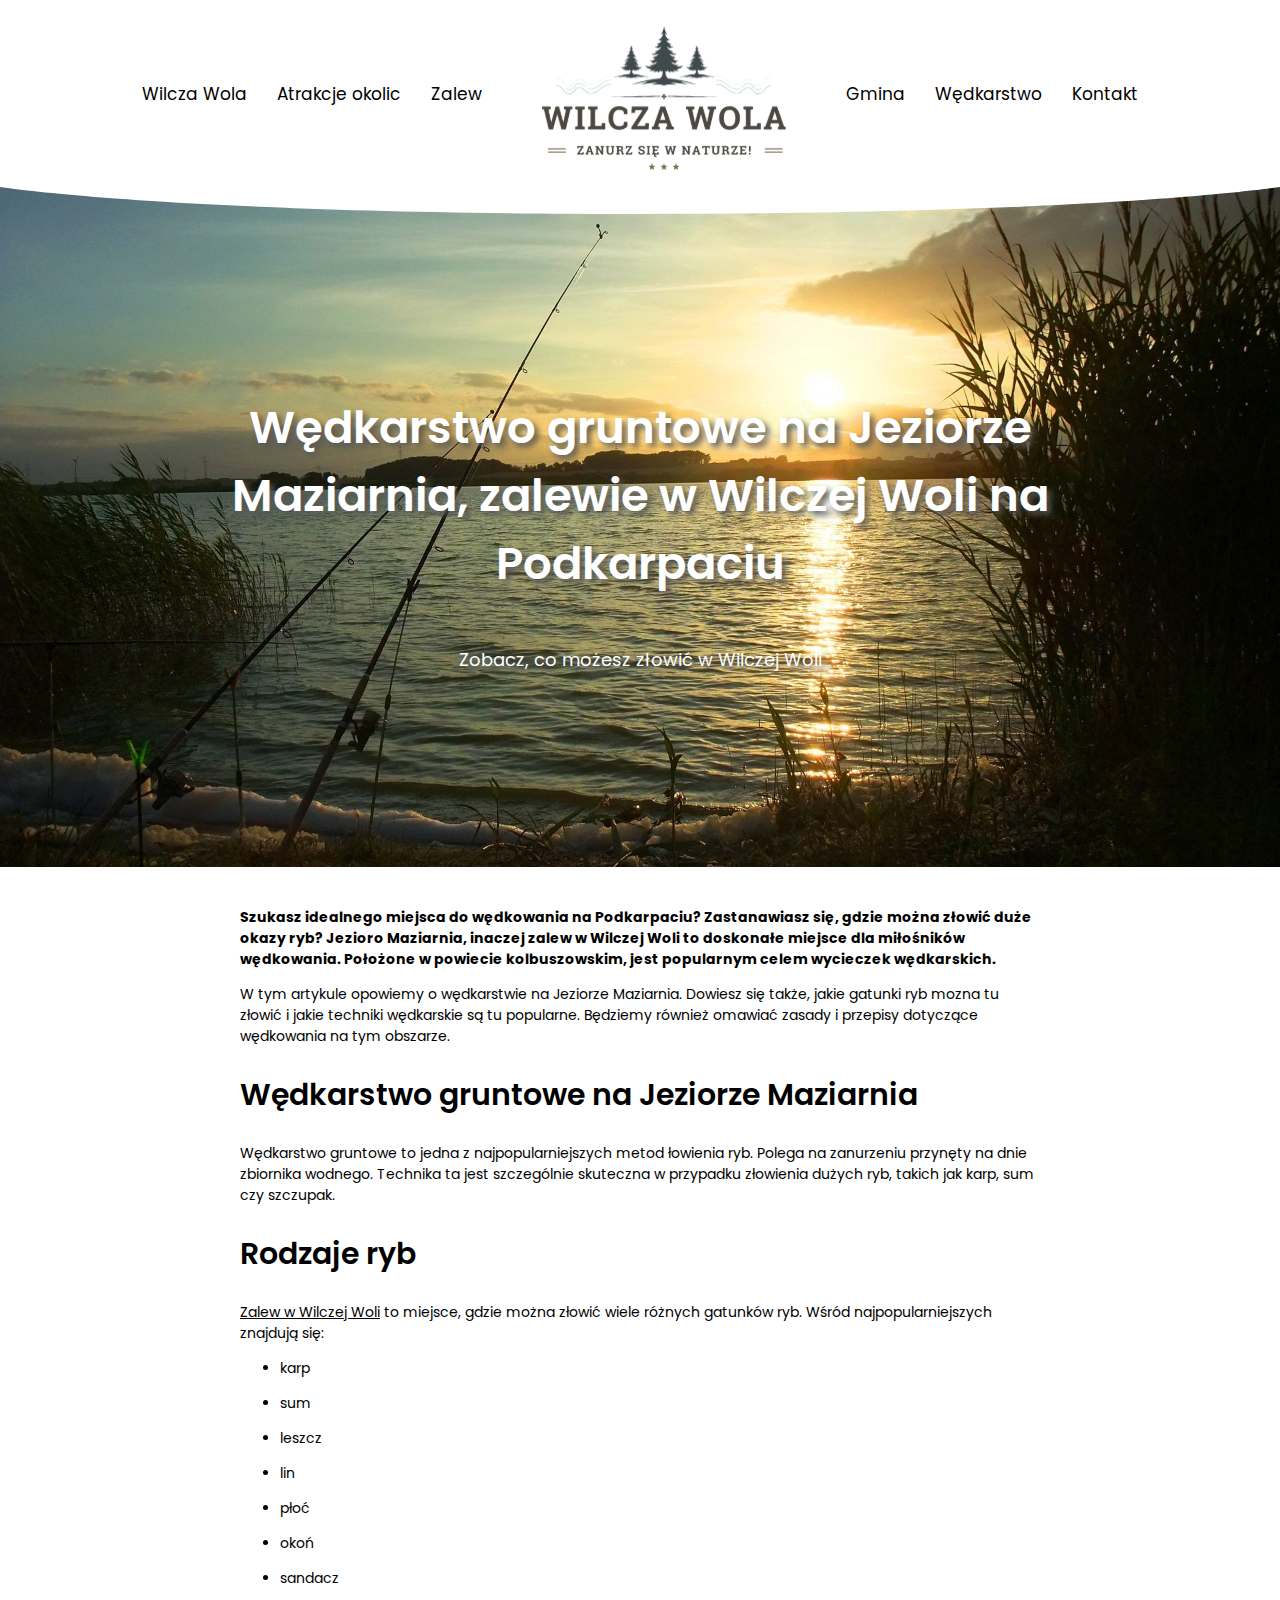
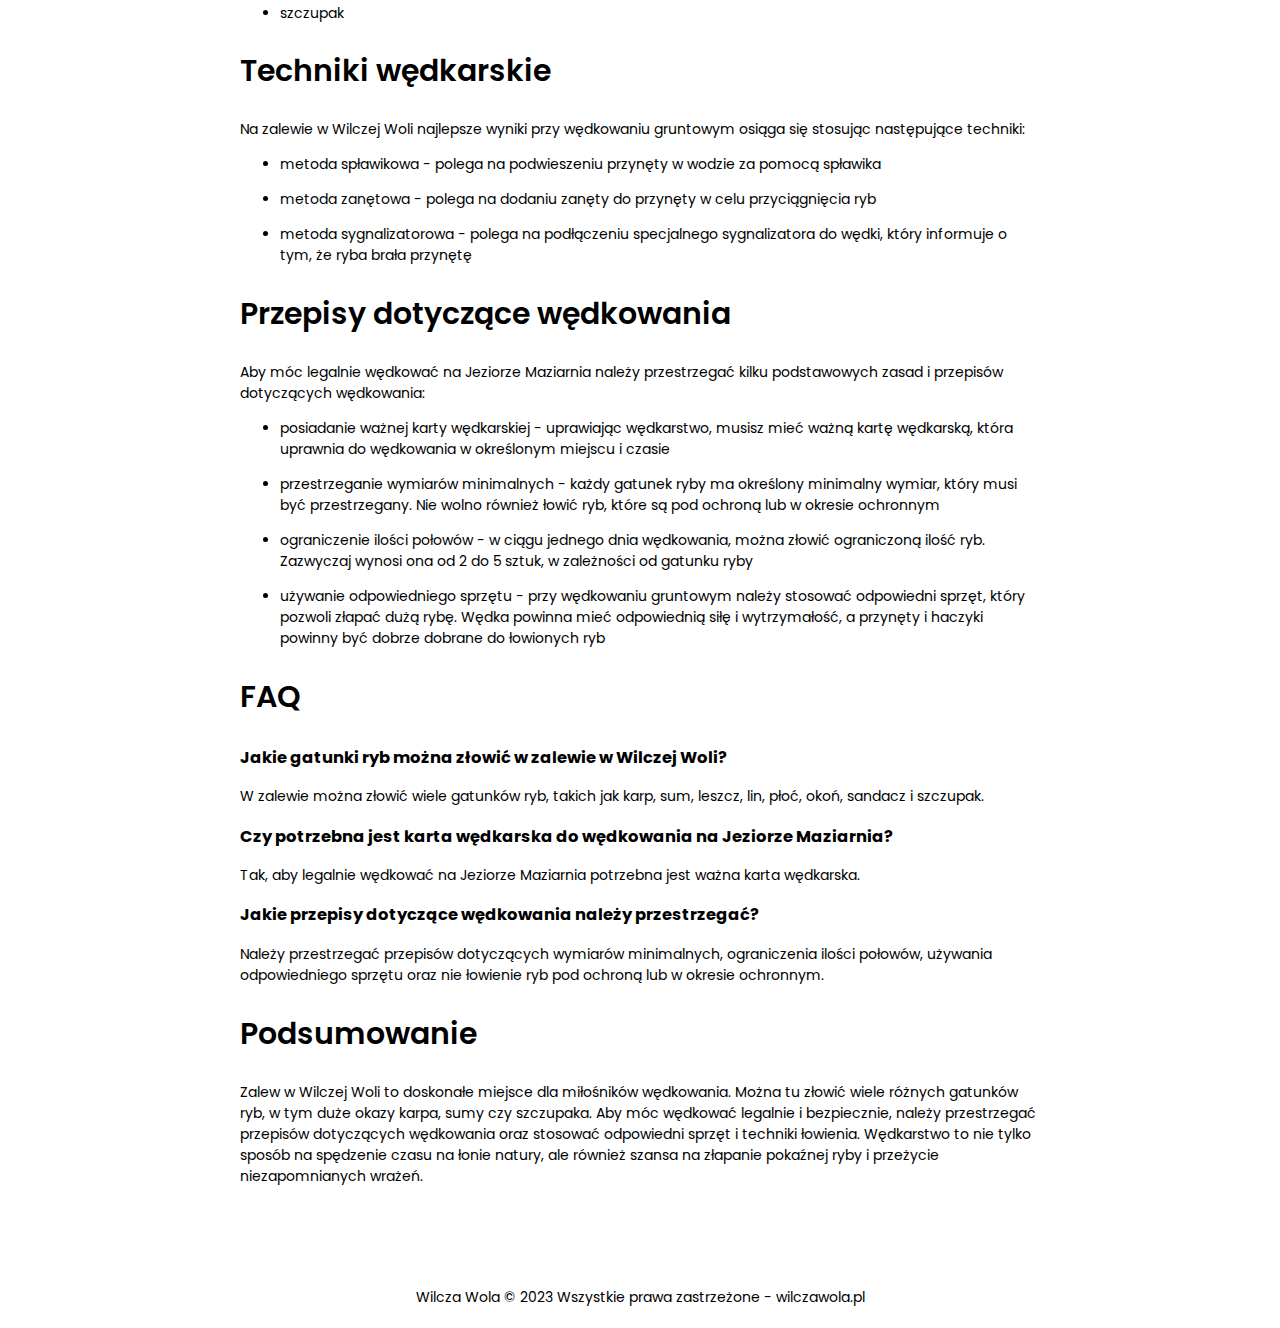
<file: wilcza-wola-wedkarstwo.html>
<!DOCTYPE HTML>
<html lang="pl">
<head>
	<meta charset="utf-8" />
	<meta http-equiv="X-UA-Compatible" content="IE=edge,chrome=1" />
	<meta name="viewport" content="width=device-width, initial-scale=1.0">
	<meta name="robots" content="index, follow, max-image-preview:large">
	
	<link rel="icon" href="favicon.svg" sizes="32x32">
	
	<title>Wędkarstwo gruntowe na Jeziorze Maziarnia, zalewie w Wilczej Woli na Podkarpaciu</title>
	<meta name="description" content=": Odkryj wędkarstwo gruntowe na Jeziorze Maziarnia, zalewie w Wilczej Woli w powiecie kolbuszowskim na Podkarpaciu. Przeczytaj nasz artykuł i dowiedz się, jakie ryby możesz złowić i jakie techniki wędkarskie stosować." />
	<meta name="keywords" content="wędkarstwo wilcza wola, wilcza wola wędkarstwo, wędkarstwo w wilczej woli" />
	
	
	<link href="https://fonts.googleapis.com/css2?family=Barlow+Semi+Condensed:wght@100;200;300;400;500;600;700&family=Inter:wght@100;200;300;400;500;600;700;800;900&display=swap" rel="stylesheet">
	
	
	<link href="https://fonts.googleapis.com/css2?family=Poppins:wght@100;200;300;400;500;600;700;800;900&display=swap" rel="stylesheet">
	
	<link rel="stylesheet" href="header.css" type="text/css"/>
	
	<style>
		
		.rama-gora>img{
			position:absolute;
			width:100%;
			z-index: 100;
		}
		
		
		.container{
			display:flex;
			width:100%;
			background-color:#fff;
			
		}
		
		.block{
			display:flex;
			flex-direction:column;
			justify-content:center;
			align-items: center;
			width:calc(100%);
			height:calc(100vh - 180px - 20px - 20px);
			font-size:20px;
			color:white;
			background-size:cover;
			text-shadow: 4px 4px 6px rgba(86, 86, 86, 1);
			text-align:center;
			padding:0 150px;
		}
		@media(max-width:1024px){
			.block{
				padding:0 20px;
			}
		}
		/*
		.block:hover{
			opacity:90%;
			background-size:cover;
			transition:0.3s all ease-in-out;
		}*/
		
		.rama-dol{
			transform: rotate(180deg);
			z-index: 100;
			width: 100%;
			bottom:0;
		}
	</style>

 </script>
</head>

<body>
	<header>
		<a class="menu-link" href="miejscowosc-wilcza-wola.html">Wilcza Wola</a>
		<a class="menu-link" href="atrakcje-okolic.html">Atrakcje okolic</a>
		<a class="menu-link" href="wilcza-wola-zalew.html">Zalew</a>
		
		<a href="https://wilczawola.pl"><img class="logo" src="logo-wilcza-wola.svg"></a>
		
		
		<a class="menu-link" href="gmina-dzikowiec.html">Gmina</a>
		<a class="menu-link" href="wilcza-wola-wedkarstwo.html">Wędkarstwo</a>
		<a class="menu-link" href="kontakt.html">Kontakt</a>
		
		<div class="hamburger">☰</div>
		<div class="mobile-links">
			<a class="mobile-menu-link" href="miejscowosc-wilcza-wola.html">Wilcza Wola</a>
			<a class="mobile-menu-link" href="atrakcje-okolic.html">Atrakcje okolic</a>
			<a class="mobile-menu-link" href="wilcza-wola-zalew.html">Zalew</a>
			<a class="mobile-menu-link" href="gmina-dzikowiec.html">Gmina</a>
			<a class="mobile-menu-link" href="wilcza-wola-wedkarstwo.html">Wędkarstwo</a>
			<a class="mobile-menu-link" href="kontakt.html">Kontakt</a>
		</div>
	</header>
	
	<script>
		function showMenu(){
			if(document.querySelector(".mobile-links").style.display == "flex"){
				document.querySelector(".mobile-links").style.display = "none";
			} else {
				document.querySelector(".mobile-links").style.display = "flex";
			}
		}
	
		document.querySelector(".hamburger").onclick = showMenu;
	</script>

	<div class="rama-gora"><img src="ramka-gora.svg"></div>
	<div class="container" >
		<div class="block" style="background-image:url('wilcza-wola-wedkarstwo.jpg');background-position: center;">
			<h1>Wędkarstwo gruntowe na Jeziorze Maziarnia, zalewie w Wilczej Woli na Podkarpaciu</h1>
			<p>Zobacz, co możesz złowić w Wilczej Woli</p>
		</div>
		
	</div>
	
	<article>
		<strong>Szukasz idealnego miejsca do wędkowania na Podkarpaciu? Zastanawiasz się, gdzie można złowić duże okazy ryb? Jezioro Maziarnia, inaczej zalew w Wilczej Woli to doskonałe miejsce dla miłośników wędkowania. Położone w powiecie kolbuszowskim, jest popularnym celem wycieczek wędkarskich.</strong>
		
		<p>W tym artykule opowiemy o wędkarstwie na Jeziorze Maziarnia. Dowiesz się także, jakie gatunki ryb mozna tu złowić i jakie techniki wędkarskie są tu popularne. Będziemy również omawiać zasady i przepisy dotyczące wędkowania na tym obszarze.</p>
		
		<h2>Wędkarstwo gruntowe na Jeziorze Maziarnia</h2>
		
		<p>Wędkarstwo gruntowe to jedna z najpopularniejszych metod łowienia ryb. Polega na zanurzeniu przynęty na dnie zbiornika wodnego. Technika ta jest szczególnie skuteczna w przypadku złowienia dużych ryb, takich jak karp, sum czy szczupak.</p>

		<h2>Rodzaje ryb</h2>
		
		<p><u><a href="wilcza-wola-zalew.html">Zalew w Wilczej Woli</a></u> to miejsce, gdzie można złowić wiele różnych gatunków ryb. Wśród najpopularniejszych znajdują się:</p>
		
		<ul>
			<li><p>karp</p></li>
			<li><p>sum</p></li>
			<li><p>leszcz</p></li>
			<li><p>lin</p></li>
			<li><p>płoć</p></li>
			<li><p>okoń</p></li>
			<li><p>sandacz</p></li>
			<li><p>szczupak</p></li>
		</ul>



		
		<h2>Techniki wędkarskie</h2>
		
		<p>Na zalewie w Wilczej Woli najlepsze wyniki przy wędkowaniu gruntowym osiąga się stosując następujące techniki:</p>
		
		<ul>
			<li><p>metoda spławikowa - polega na podwieszeniu przynęty w wodzie za pomocą spławika</p></li>
			<li><p>metoda zanętowa - polega na dodaniu zanęty do przynęty w celu przyciągnięcia ryb</p></li>
			<li><p>metoda sygnalizatorowa - polega na podłączeniu specjalnego sygnalizatora do wędki, który informuje o tym, że ryba brała przynętę</p></li>
		</ul>
		
		<h2>Przepisy dotyczące wędkowania</h2>
		
		<p>Aby móc legalnie wędkować na Jeziorze Maziarnia należy przestrzegać kilku podstawowych zasad i przepisów dotyczących wędkowania:</p>

		
		<ul>
			<li><p>posiadanie ważnej karty wędkarskiej - uprawiając wędkarstwo, musisz mieć ważną kartę wędkarską, która uprawnia do wędkowania w określonym miejscu i czasie</p></li>
			<li><p>przestrzeganie wymiarów minimalnych - każdy gatunek ryby ma określony minimalny wymiar, który musi być przestrzegany. Nie wolno również łowić ryb, które są pod ochroną lub w okresie ochronnym</p></li>
			<li><p>ograniczenie ilości połowów - w ciągu jednego dnia wędkowania, można złowić ograniczoną ilość ryb. Zazwyczaj wynosi ona od 2 do 5 sztuk, w zależności od gatunku ryby</p></li>
			<li><p>używanie odpowiedniego sprzętu - przy wędkowaniu gruntowym należy stosować odpowiedni sprzęt, który pozwoli złapać dużą rybę. Wędka powinna mieć odpowiednią siłę i wytrzymałość, a przynęty i haczyki powinny być dobrze dobrane do łowionych ryb</p></li>
		</ul>

		
		<h2>FAQ</h2>
		
		<h3>Jakie gatunki ryb można złowić w zalewie w Wilczej Woli?</h3>
		<p>W zalewie można złowić wiele gatunków ryb, takich jak karp, sum, leszcz, lin, płoć, okoń, sandacz i szczupak.</p>
		
		
		
		<h3>Czy potrzebna jest karta wędkarska do wędkowania na Jeziorze Maziarnia?</h3>
		<p>Tak, aby legalnie wędkować na Jeziorze Maziarnia potrzebna jest ważna karta wędkarska.</p>
		
		<h3>Jakie przepisy dotyczące wędkowania należy przestrzegać?</h3>
		<p>Należy przestrzegać przepisów dotyczących wymiarów minimalnych, ograniczenia ilości połowów, używania odpowiedniego sprzętu oraz nie łowienie ryb pod ochroną lub w okresie ochronnym.</p>
		
		<h2>Podsumowanie</h2>
		
		<p>Zalew w Wilczej Woli to doskonałe miejsce dla miłośników wędkowania. Można tu złowić wiele różnych gatunków ryb, w tym duże okazy karpa, sumy czy szczupaka. Aby móc wędkować legalnie i bezpiecznie, należy przestrzegać przepisów dotyczących wędkowania oraz stosować odpowiedni sprzęt i techniki łowienia. Wędkarstwo to nie tylko sposób na spędzenie czasu na łonie natury, ale również szansa na złapanie pokaźnej ryby i przeżycie niezapomnianych wrażeń.</p>
		
	</article>
	
	
	
	
	
	<footer>
		Wilcza Wola &copy 2023 Wszystkie prawa zastrzeżone - wilczawola.pl
	</footer>


</body>
</html>
</file>
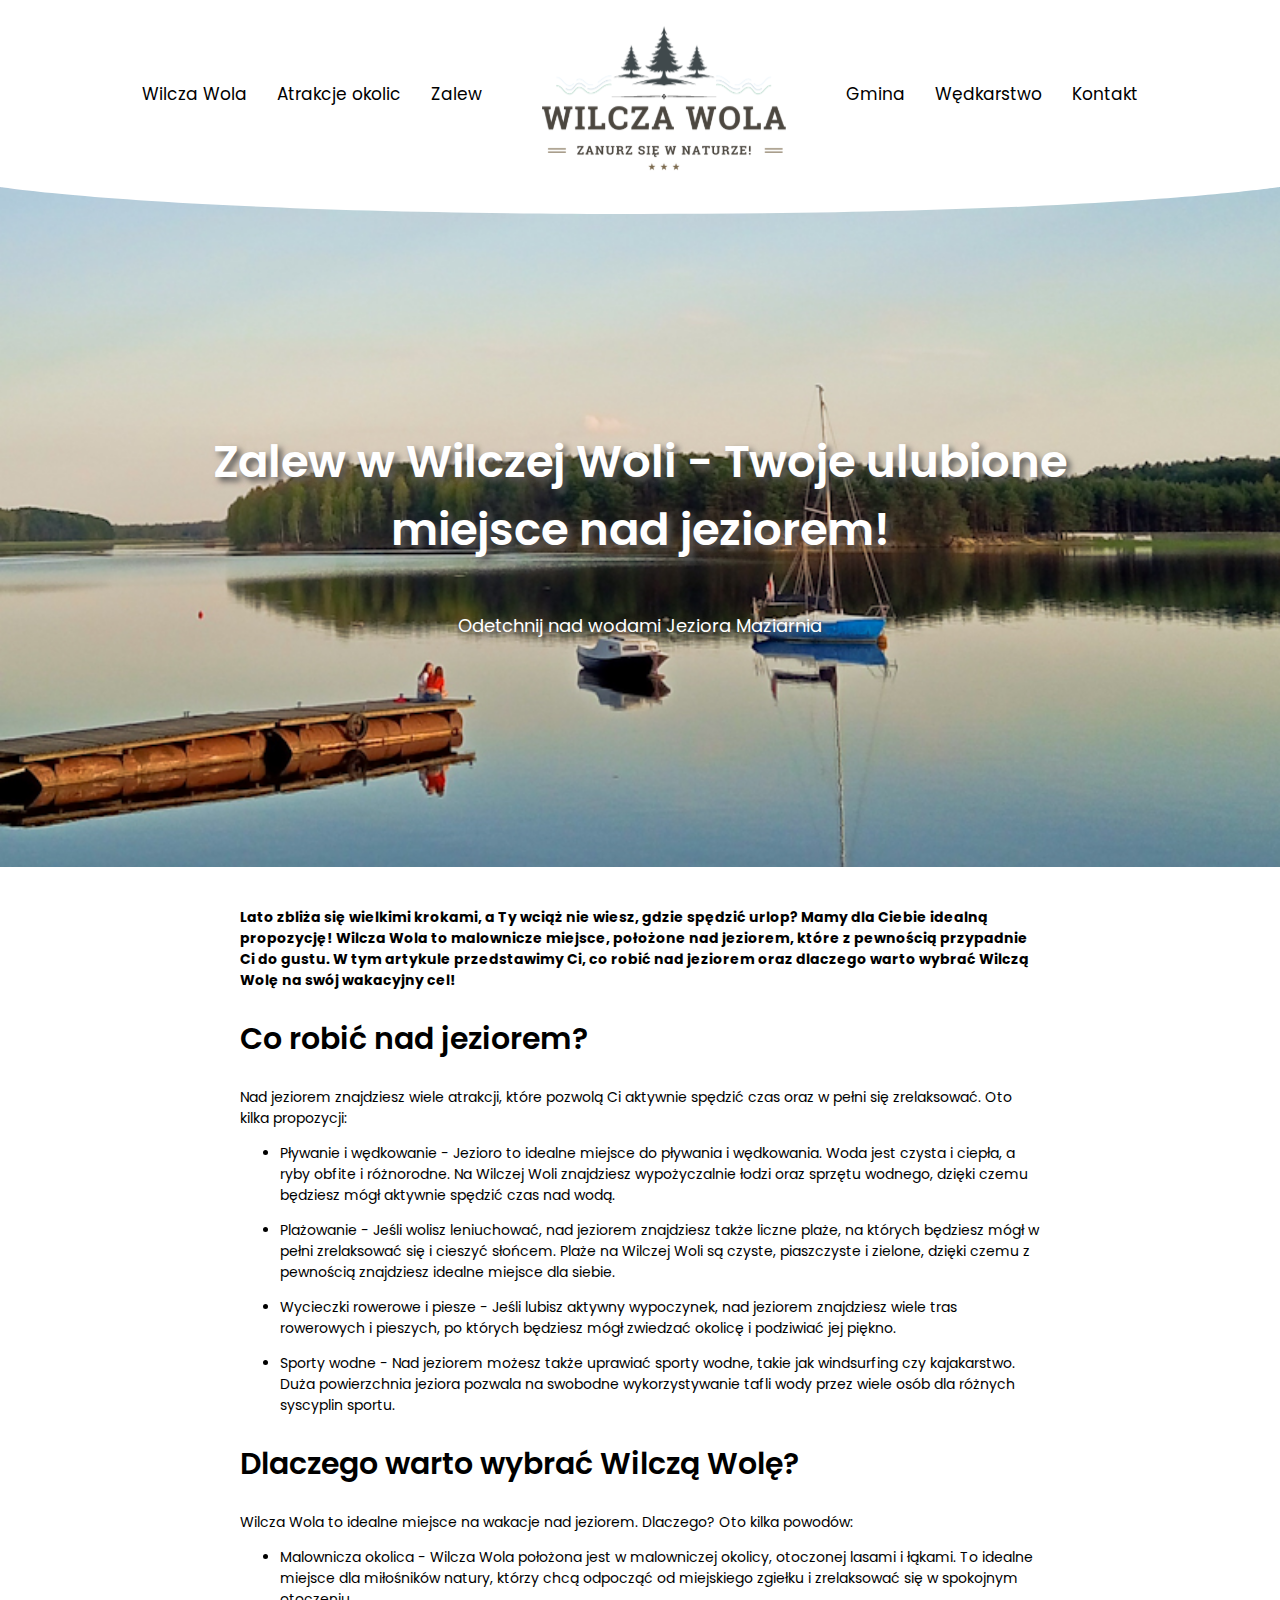
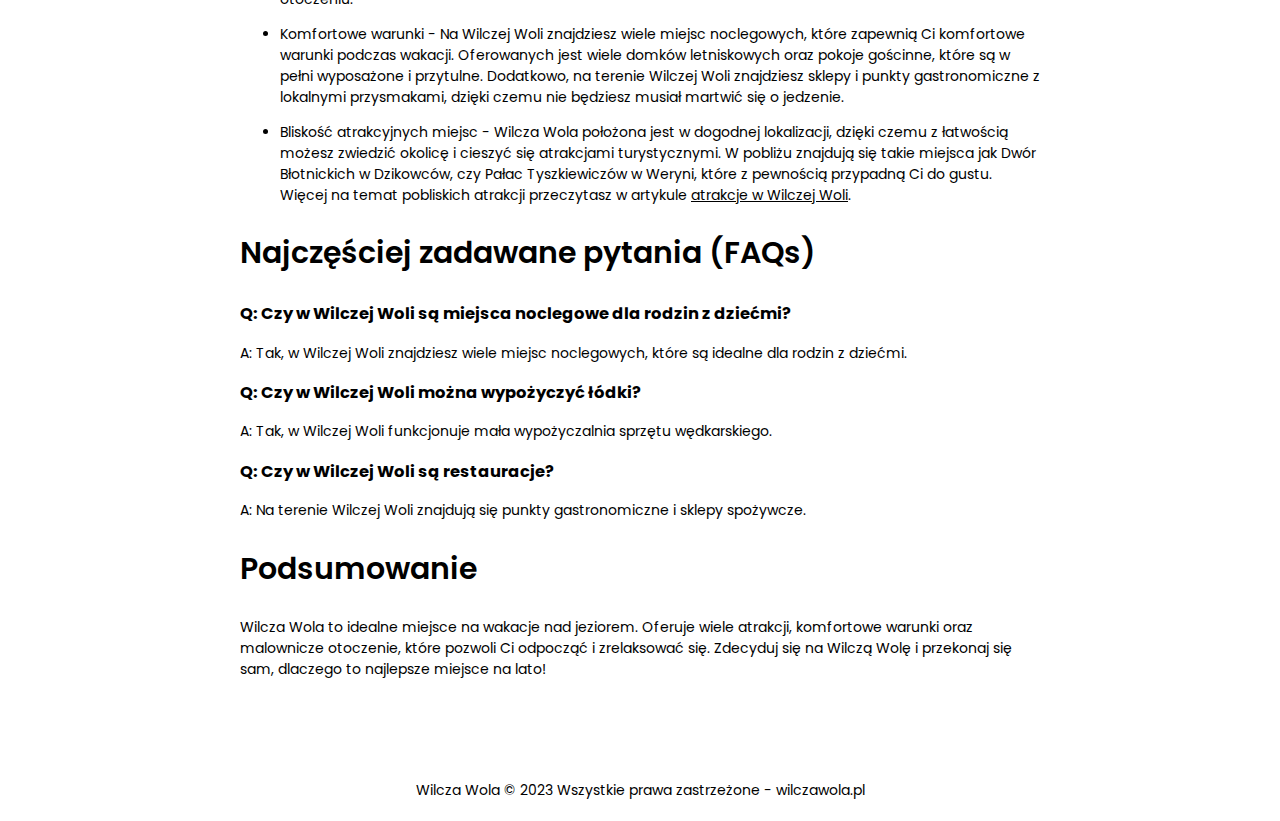
<file: wilcza-wola-zalew.html>
<!DOCTYPE HTML>
<html lang="pl">
<head>
	<meta charset="utf-8" />
	<meta http-equiv="X-UA-Compatible" content="IE=edge,chrome=1" />
	<meta name="viewport" content="width=device-width, initial-scale=1.0">
	<meta name="robots" content="index, follow, max-image-preview:large">
	
	<link rel="icon" href="favicon.svg" sizes="32x32">
	
	<title>Zalew w Wilczej Woli - Twoje ulubione miejsce nad jeziorem!</title>
	<meta name="description" content="Szukasz idealnego miejsca na odpoczynek nad jeziorem? Wilcza Wola to idealne miejsce dla Ciebie! W tym artykule dowiesz się, co robić nad jeziorem i dlaczego Wilcza Wola to najlepszy wybór na wakacje!" />
	<meta name="keywords" content="wilcza wola zalew, zalew wilcza wola, zalew w wilczej woli, jezioro maziarnia" />
	
	
	<link href="https://fonts.googleapis.com/css2?family=Barlow+Semi+Condensed:wght@100;200;300;400;500;600;700&family=Inter:wght@100;200;300;400;500;600;700;800;900&display=swap" rel="stylesheet">
	
	
	<link href="https://fonts.googleapis.com/css2?family=Poppins:wght@100;200;300;400;500;600;700;800;900&display=swap" rel="stylesheet">
	
	<link rel="stylesheet" href="header.css" type="text/css"/>
	
	<style>
		
		.rama-gora>img{
			position:absolute;
			width:100%;
			z-index: 100;
		}
		
		
		.container{
			display:flex;
			width:100%;
			background-color:#fff;
			
		}
		
		.block{
			display:flex;
			flex-direction:column;
			justify-content:center;
			align-items: center;
			width:calc(100%);
			height:calc(100vh - 180px - 20px - 20px);
			font-size:20px;
			color:white;
			background-size:cover;
			text-shadow: 4px 4px 6px rgba(86, 86, 86, 1);
			text-align:center;
			padding:0 150px;
		}
		@media(max-width:1024px){
			.block{
				padding:0 20px;
			}
		}
		/*
		.block:hover{
			opacity:90%;
			background-size:cover;
			transition:0.3s all ease-in-out;
		}*/
		
		.rama-dol{
			transform: rotate(180deg);
			z-index: 100;
			width: 100%;
			bottom:0;
		}
	</style>

 </script>
</head>

<body>
	<header>
		<a class="menu-link" href="miejscowosc-wilcza-wola.html">Wilcza Wola</a>
		<a class="menu-link" href="atrakcje-okolic.html">Atrakcje okolic</a>
		<a class="menu-link" href="wilcza-wola-zalew.html">Zalew</a>
		
		<a href="https://wilczawola.pl"><img class="logo" src="logo-wilcza-wola.svg"></a>
		
		
		<a class="menu-link" href="gmina-dzikowiec.html">Gmina</a>
		<a class="menu-link" href="wilcza-wola-wedkarstwo.html">Wędkarstwo</a>
		<a class="menu-link" href="kontakt.html">Kontakt</a>
		
		<div class="hamburger">☰</div>
		<div class="mobile-links">
			<a class="mobile-menu-link" href="miejscowosc-wilcza-wola.html">Wilcza Wola</a>
			<a class="mobile-menu-link" href="atrakcje-okolic.html">Atrakcje okolic</a>
			<a class="mobile-menu-link" href="wilcza-wola-zalew.html">Zalew</a>
			<a class="mobile-menu-link" href="gmina-dzikowiec.html">Gmina</a>
			<a class="mobile-menu-link" href="wilcza-wola-wedkarstwo.html">Wędkarstwo</a>
			<a class="mobile-menu-link" href="kontakt.html">Kontakt</a>
		</div>
	</header>
	
	<script>
		function showMenu(){
			if(document.querySelector(".mobile-links").style.display == "flex"){
				document.querySelector(".mobile-links").style.display = "none";
			} else {
				document.querySelector(".mobile-links").style.display = "flex";
			}
		}
	
		document.querySelector(".hamburger").onclick = showMenu;
	</script>

	<div class="rama-gora"><img src="ramka-gora.svg"></div>
	<div class="container" >
		<div class="block" style="background-image:url('jezioro-maziarnia.jpg');background-position: right;">
			<h1>Zalew w Wilczej Woli - Twoje ulubione miejsce nad jeziorem!</h1>
			<p>Odetchnij nad wodami Jeziora Maziarnia</p>
		</div>
		
	</div>
	
	<article>
		<strong>Lato zbliża się wielkimi krokami, a Ty wciąż nie wiesz, gdzie spędzić urlop? Mamy dla Ciebie idealną propozycję! Wilcza Wola to malownicze miejsce, położone nad jeziorem, które z pewnością przypadnie Ci do gustu. W tym artykule przedstawimy Ci, co robić nad jeziorem oraz dlaczego warto wybrać Wilczą Wolę na swój wakacyjny cel!</strong>
		
		<h2>Co robić nad jeziorem?</h2>
		<p>Nad jeziorem znajdziesz wiele atrakcji, które pozwolą Ci aktywnie spędzić czas oraz w pełni się zrelaksować. Oto kilka propozycji:</p>
		
		<ul>
			<li><p>Pływanie i wędkowanie - Jezioro to idealne miejsce do pływania i wędkowania. Woda jest czysta i ciepła, a ryby obfite i różnorodne. Na Wilczej Woli znajdziesz wypożyczalnie łodzi oraz sprzętu wodnego, dzięki czemu będziesz mógł aktywnie spędzić czas nad wodą.</p></li>
		
			<li><p>Plażowanie - Jeśli wolisz leniuchować, nad jeziorem znajdziesz także liczne plaże, na których będziesz mógł w pełni zrelaksować się i cieszyć słońcem. Plaże na Wilczej Woli są czyste, piaszczyste i zielone, dzięki czemu z pewnością znajdziesz idealne miejsce dla siebie.</p></li>
		
		
			<li><p>Wycieczki rowerowe i piesze - Jeśli lubisz aktywny wypoczynek, nad jeziorem znajdziesz wiele tras rowerowych i pieszych, po których będziesz mógł zwiedzać okolicę i podziwiać jej piękno. </p></li>
		
		
			<li><p>Sporty wodne - Nad jeziorem możesz także uprawiać sporty wodne, takie jak windsurfing czy kajakarstwo. Duża powierzchnia jeziora pozwala na swobodne wykorzystywanie tafli wody przez wiele osób dla różnych syscyplin sportu.</p></li>
		</ul>

		<h2>Dlaczego warto wybrać Wilczą Wolę?</h2>
		<p>Wilcza Wola to idealne miejsce na wakacje nad jeziorem. Dlaczego? Oto kilka powodów:</p>
		
		<ul>
			<li><p>Malownicza okolica - Wilcza Wola położona jest w malowniczej okolicy, otoczonej lasami i łąkami. To idealne miejsce dla miłośników natury, którzy chcą odpocząć od miejskiego zgiełku i zrelaksować się w spokojnym otoczeniu.</p></li>
		
			<li><p>Komfortowe warunki - Na Wilczej Woli znajdziesz wiele miejsc noclegowych, które zapewnią Ci komfortowe warunki podczas wakacji. Oferowanych jest wiele domków letniskowych oraz pokoje gościnne, które są w pełni wyposażone i przytulne. Dodatkowo, na terenie Wilczej Woli znajdziesz sklepy i punkty gastronomiczne z lokalnymi przysmakami, dzięki czemu nie będziesz musiał martwić się o jedzenie.</p></li>
			
			<li><p>Bliskość atrakcyjnych miejsc - Wilcza Wola położona jest w dogodnej lokalizacji, dzięki czemu z łatwością możesz zwiedzić okolicę i cieszyć się atrakcjami turystycznymi. W pobliżu znajdują się takie miejsca jak Dwór Błotnickich w Dzikowców, czy Pałac Tyszkiewiczów w Weryni, które z pewnością przypadną Ci do gustu. Więcej na temat pobliskich atrakcji przeczytasz w artykule <u><a href="atrakcje-okolic.html">atrakcje w Wilczej Woli</a></u>.</p></li>
			
		</ul>
		
		
		
		

		<h2>Najczęściej zadawane pytania (FAQs)</h2>
		
		<h3>Q: Czy w Wilczej Woli są miejsca noclegowe dla rodzin z dziećmi?</h3>
		<p>A: Tak, w Wilczej Woli znajdziesz wiele miejsc noclegowych, które są idealne dla rodzin z dziećmi.</p>

		<h3>Q: Czy w Wilczej Woli można wypożyczyć łódki?</h3>
		<p>A: Tak, w Wilczej Woli funkcjonuje mała wypożyczalnia sprzętu wędkarskiego.</p>

		<h3>Q: Czy w Wilczej Woli są restauracje?</h3>
		<p>A: Na terenie Wilczej Woli znajdują się punkty gastronomiczne i sklepy spożywcze.</p>

		


		
		
		<h2>Podsumowanie</h2>
		<p>Wilcza Wola to idealne miejsce na wakacje nad jeziorem. Oferuje wiele atrakcji, komfortowe warunki oraz malownicze otoczenie, które pozwoli Ci odpocząć i zrelaksować się. Zdecyduj się na Wilczą Wolę i przekonaj się sam, dlaczego to najlepsze miejsce na lato!</p>
		
		
	</article>
	
	
	
	
	
	<footer>
		Wilcza Wola &copy 2023 Wszystkie prawa zastrzeżone - wilczawola.pl
	</footer>


</body>
</html>
</file>
<file: header.css>
html,
body {
	text-size-adjust: none;
	-webkit-text-size-adjust: none;
	-moz-text-size-adjust: none;
	-ms-text-size-adjust: none;
}

html {
	scroll-behavior: smooth;
	font-size: 14px;
}

body {
	background-color: #fff;
	color: black;
	font-family: 'Poppins', sans-serif;
	padding: 0px;
	margin: 0;
	word-break: break-word;
}

a{
	text-decoration:none;
	color:#000;
}

h1{
	font-size:45px;
	font-weight:600;
}
@media(max-width:768px){
	h1{
		font-size:35px;
	}
}

h2{
	font-size:30px;
	font-weight:600;
}
@media(max-width:768px){
	h2{
		font-size:26px;
	}
}


header{
	text-align:center;
	display:flex;
	justify-content:center;
	align-items:center;
	gap:0 30px;
	font-size:17px;
}

@media(max-width:500px){
	header{
		justify-content: space-around;
	}
}

.menu-link:hover{
	opacity:50%;
	transition:0.3s;
}

@media(max-width:1024px){
	.menu-link{
		display:none;
	}
}


.logo{
	height:160px;
	margin:20px auto 0 auto;
}

@media(max-width:600px){
	.logo{
		height:120px;
		max-width:100%;
	}
}

.hamburger{
	display:none;
}

@media(max-width:1024px){
	.hamburger{
		display:block;
		cursor:pointer;
		position:absolute;
		top:70px;
		right:50px;
		font-size:28px;
	}
}

@media(max-width:500px){
	.hamburger{
		display:block;
		cursor:pointer;
		position:relative;
		font-size:24px;
		top:0;
		right:0;
		margin-right:10px;
	}
}


.mobile-links{
	display:none;
	width:100%;
	position:absolute;
	flex-direction:column;
	background-color:#fff;
	top:140px;
	z-index:200;
	border-top: 1px dotted #e1e1e1;
}

.mobile-menu-link{
	padding:10px 50px 10px 20px;
	border-bottom: 1px dotted #e1e1e1;
	text-align:right;
}



.block>p{
	font-size:18px;
}

article{
	max-width:800px;
	margin:40px auto;
	display:block;
	
}

@media(max-width:900px){
	article{
		margin:40px auto;
		padding:0 20px;
		box-sizing:border-box;
	}
}

footer{
	font-size:14px;
	text-align:center;
	margin:100px auto 20px auto;
	position:relative;
	z-index:150;
	padding:0 10px;
	box-sizing:border-box;
	
}
@media(max-width:768px){
	footer{
		font-size:12px;
	}
}
</file>
